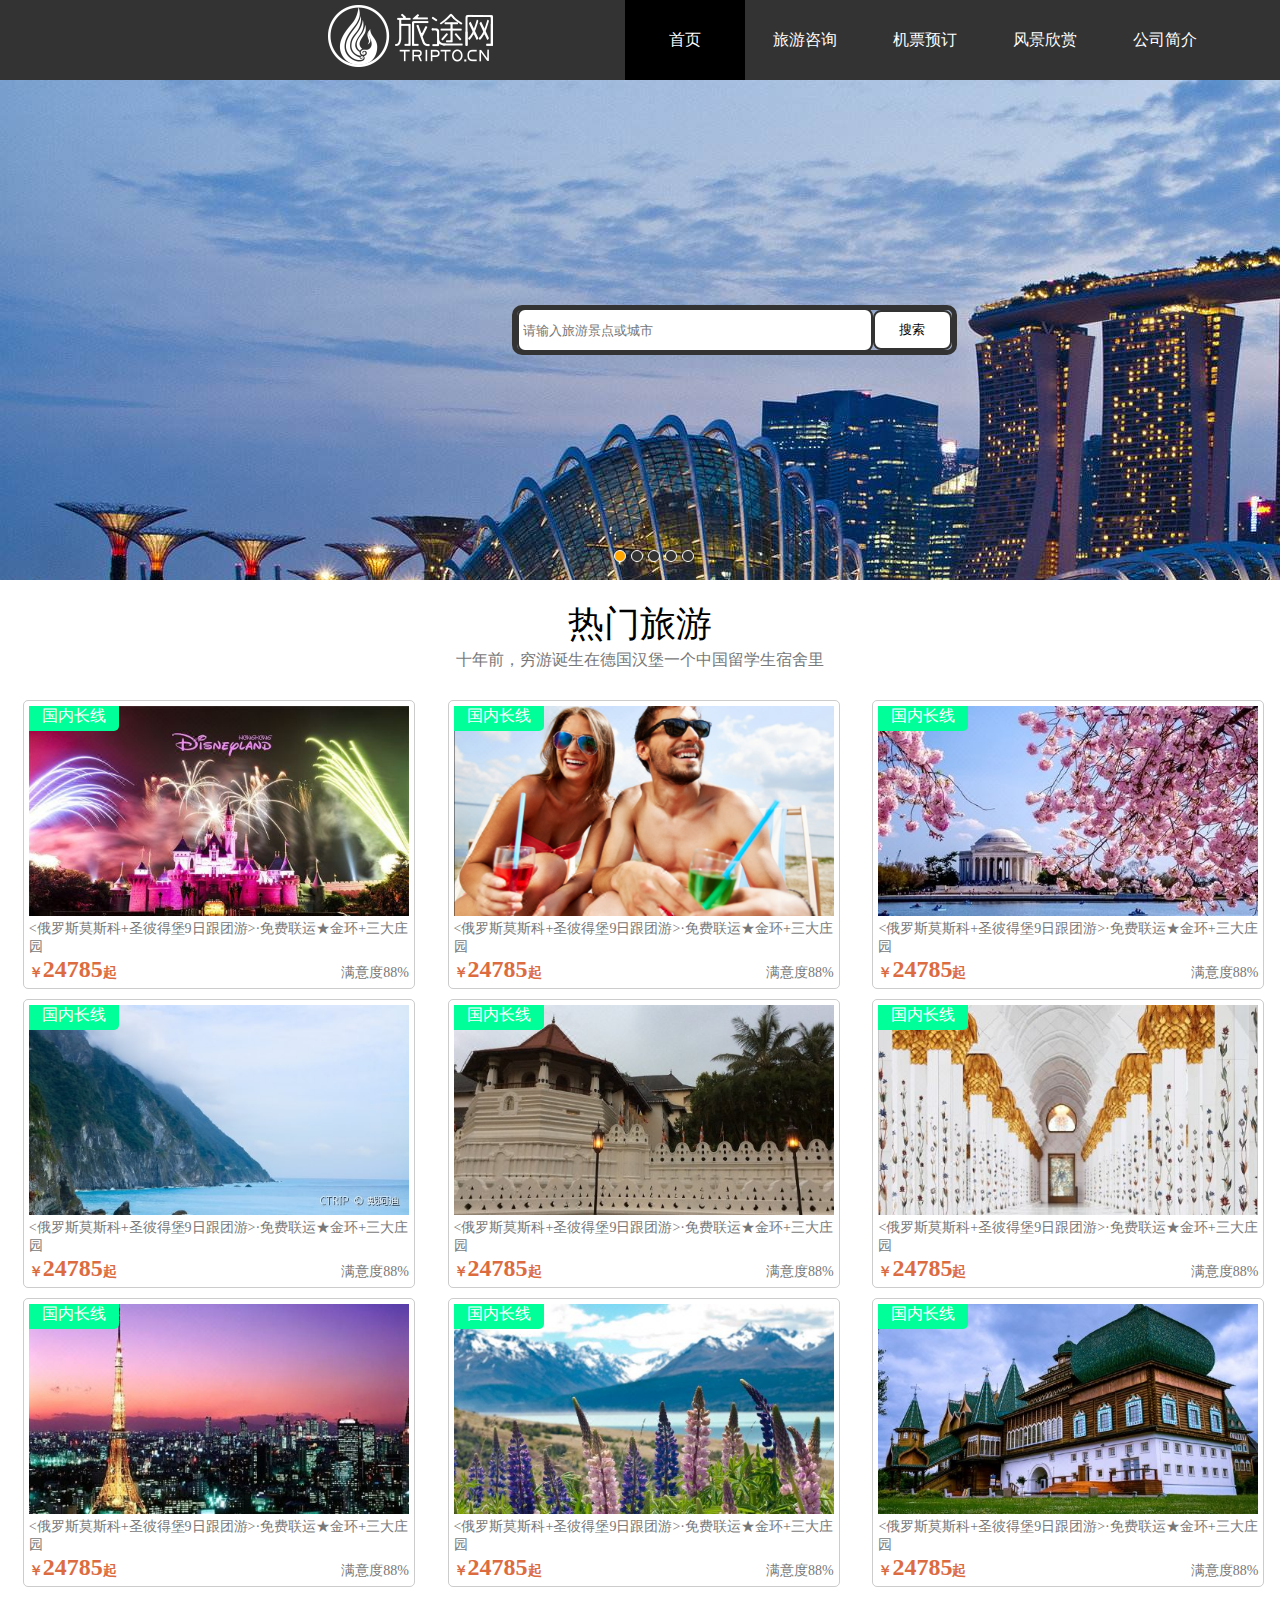
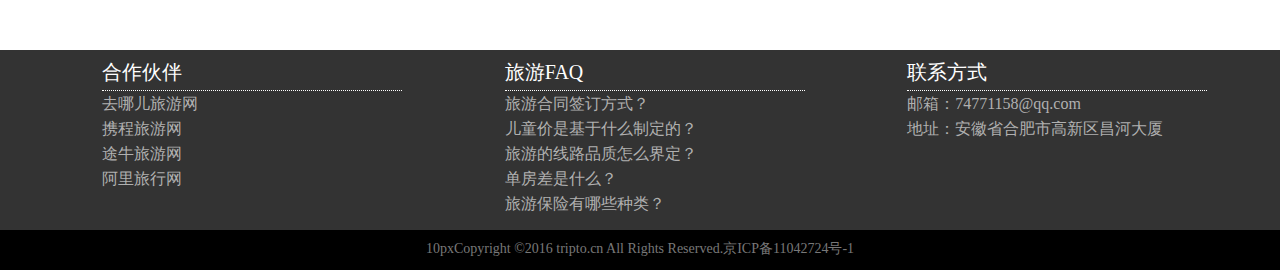
<file: index.html>
<!doctype html>
<!DOCTYPE html PUBLIC "-//W3C//DTD XHTML 1.0 Transitional//EN" "http://www.w3.org/TR/xhtml1/DTD/xhtml1-transitional.dtd">
<html>
<head>
<meta charset="utf-8">
<title>旅途网</title>
<link type="text/css" rel="stylesheet" href="css/style0.css">
<link rel="stylesheet" href="" />
</head>
<body>
    <header>
    <div class="nav_header">
      <div class="header_logo"><img src="imgs/logo.png"></div>
        <div class="header_font">
        <div class="header_box header_box1"><a href="index.html">首页</a></div>
        <div class="header_box"><a href="zx.html">旅游咨询</a></div>
        <div class="header_box"><a href="plane.html">机票预订</a></div>
        <div class="header_box "><a href="fj.html">风景欣赏</a></div>
        <div class="header_box"><a href="about.html">公司简介</a></div>
    </div>
    </div>
    </header>
    <div id="container">
    <div id="list" style="left: -1920px;">
        <img src="img/4.jpg" alt="1"/>
        <img src="img/1.jpg" alt="1"/>
        <img src="img/2.jpg" alt="2"/>
        <img src="img/3.jpg" alt="3"/>
        <img src="img/4.jpg" alt="4"/>
        <img src="img/1.jpg" alt="5"/>
       <!--  <img src="img/1.jpg" alt="5"/> -->
    </div>
    <div id="buttons">
        <span index="1" class="on"></span>
        <span index="2"></span>
        <span index="3"></span>
        <span index="4"></span>
        <span index="5"></span>
    </div>
    <a href="javascript:;" id="prev" class="arrow">&lt;</a>
    <a href="javascript:;" id="next" class="arrow">&gt;</a>

     <div class="input">
        <input type="text" placeholder="请输入旅游景点或城市">
        <button>搜索</button>

    </div>
</div>

    <section class="contain_img2">
    <div class="title1">热门旅游</div>
    <div class="title2">十年前，穷游诞生在德国汉堡一个中国留学生宿舍里</div>
    <div class="contain_img3">
	    <ul>
		    <li>
            <div class="border">
            <div class="left-img">国内长线</div>
            <img src="images/1.jpg">
            <P class="font1">&lt;俄罗斯莫斯科+圣彼得堡9日跟团游&gt;·免费联运★金环+三大庄园</P>
            <p class="font2"><b>24785</b></p>
             <p class="font3">满意度88%</p>
            </div>
            </li>
             <li>
            <div class="border">
             <div class="left-img">国内长线</div>
            <img src="images/2.jpg">
		    <P class="font1">&lt;俄罗斯莫斯科+圣彼得堡9日跟团游&gt;·免费联运★金环+三大庄园</P>
            <p class="font2"><b>24785</b></p>
             <p class="font3">满意度88%</p>
            </div>
            </li>
            <li>
            <div class="border">
             <div class="left-img">国内长线</div>
            <img src="images/3.jpg">
		    <P class="font1">&lt;俄罗斯莫斯科+圣彼得堡9日跟团游&gt;·免费联运★金环+三大庄园</P>
            <p class="font2"><b>24785</b></p>
             <p class="font3">满意度88%</p>
            </div>
            </li>
	    </ul>
	    <ul>
		    <li>
            <div class="border">
             <div class="left-img">国内长线</div>
            <img src="images/4.png">
		    <P class="font1">&lt;俄罗斯莫斯科+圣彼得堡9日跟团游&gt;·免费联运★金环+三大庄园</P>
            <p class="font2"><b>24785</b></p>
            <p class="font3">满意度88%</p>
            </div>
            </li>
             <li>
            <div class="border">
             <div class="left-img">国内长线</div>
            <img src="images/5.jpg">
		    <P class="font1">&lt;俄罗斯莫斯科+圣彼得堡9日跟团游&gt;·免费联运★金环+三大庄园</P>
            <p class="font2"><b>24785</b></p>
             <p class="font3">满意度88%</p>
            </div>
            </li>
             <li>
            <div class="border">
             <div class="left-img">国内长线</div>
            <img src="images/6.jpg">
		    <P class="font1">&lt;俄罗斯莫斯科+圣彼得堡9日跟团游&gt;·免费联运★金环+三大庄园</P>
            <p class="font2"><b>24785</b></p>
             <p class="font3">满意度88%</p>
            </div>
            </li>
	    </ul>
         <ul>
		    <li class="border">
             <div class="left-img">国内长线</div>
            <div><img src="images/7.jpg">
		    <P class="font1">&lt;俄罗斯莫斯科+圣彼得堡9日跟团游&gt;·免费联运★金环+三大庄园</P>
            <p class="font2"><b>24785</b></p>
             <p class="font3">满意度88%</p>
            </div>
            </li>
             <li>
            <div class="border">
             <div class="left-img">国内长线</div>
            <img src="images/8.jpg">
		    <P class="font1">&lt;俄罗斯莫斯科+圣彼得堡9日跟团游&gt;·免费联运★金环+三大庄园</P>
            <p class="font2"><b>24785</b></p>
             <p class="font3">满意度88%</p>
            </div>
            </li>
            <li>
            <div class="border">
             <div class="left-img">国内长线</div>
            <img src="images/9.jpg">
		    <P class="font1">&lt;俄罗斯莫斯科+圣彼得堡9日跟团游&gt;·免费联运★金环+三大庄园</P>
            <p class="font2"><b>24785</b></p>
            <p class="font3">满意度88%</p>
            </div>
            </li>
	    </ul>
    </div>
    </section>
	 <footer>
		 <div class="footer_list">
			 <div class="footer_list1">
				 <ul>
                     <li><div class="style1">合作伙伴</div></li>
				     <li>去哪儿旅游网</li>
				     <li>携程旅游网</li>
				     <li>途牛旅游网</li>
				     <li>阿里旅行网</li>
				 </ul>
			 </div>
			 <div class="footer_list1">
				  <ul>
                     <li> <div class="style1">旅游FAQ</div></li>
				     <li>旅游合同签订方式？</li>
				     <li>儿童价是基于什么制定的？</li>
				     <li>旅游的线路品质怎么界定？</li>
				     <li>单房差是什么？</li>
				     <li>旅游保险有哪些种类？</li>
				 </ul>
			 </div>
			 <div class="footer_list1">
				  <ul>
                      <li><div class="style1">联系方式</div></li>
				     <li>邮箱：74771158@qq.com</li>
				     <li>地址：安徽省合肥市高新区昌河大厦</li>
				 </ul>
			 </div>
			 </div>
			 <div class="footer_end">
			 10pxCopyright ©2016 tripto.cn All Rights Reserved.京ICP备11042724号-1
	         </div>
	 </footer>
	    <script type="text/javascript">

        window.onload = function () {
            var container = document.getElementById('container');
            var list = document.getElementById('list');
            var buttons = document.getElementById('buttons').getElementsByTagName('span');
            var prev = document.getElementById('prev');
            var next = document.getElementById('next');
            var index = 1;
            var len = 5;
            var animated = false;
            var interval = 2000;
            var timer;


            function animate (offset) {
                if (offset == 0) {
                    return;
                }
                animated = true;
                var time = 300;
                var inteval = 10;
                var speed = offset/(time/inteval);
                var left = parseInt(list.style.left) + offset;

                var go = function (){
                    if ( (speed > 0 && parseInt(list.style.left) < left) || (speed < 0 && parseInt(list.style.left) > left)) {
                        list.style.left = parseInt(list.style.left) + speed + 'px';
                        setTimeout(go, inteval);
                    }
                    else {
                        list.style.left = left + 'px';
                        if(left>-1920){
                            list.style.left = -1920 * len + 'px';
                        }
                        if(left<(-1920 * len)) {
                            list.style.left = '-1920px';
                        }
                        animated = false;
                    }
                }
                go();
            }

            function showButton() {
                for (var i = 0; i < buttons.length ; i++) {
                    if( buttons[i].className == 'on'){
                        buttons[i].className = '';
                        break;
                    }
                }
                buttons[index - 1].className = 'on';
            }

            function play() {
                timer = setTimeout(function () {
                    next.onclick();
                    play();
                }, interval);
            }
            function stop() {
                clearTimeout(timer);
            }

            next.onclick = function () {
                if (animated) {
                    return;
                }
                if (index == 5) {
                    index = 1;
                }
                else {
                    index += 1;
                }
                animate(-1920);
                showButton();
            }
            prev.onclick = function () {
                if (animated) {
                    return;
                }
                if (index == 1) {
                    index = 5;
                }
                else {
                    index -= 1;
                }
                animate(1920);
                showButton();
            }

            for (var i = 0; i < buttons.length; i++) {
                buttons[i].onclick = function () {
                    if (animated) {
                        return;
                    }
                    if(this.className == 'on') {
                        return;
                    }
                    var myIndex = parseInt(this.getAttribute('index'));
                    var offset = -1920 * (myIndex - index);

                    animate(offset);
                    index = myIndex;
                    showButton();
                }
            }

            container.onmouseover = stop;
            container.onmouseout = play;

            play();

        }
    </script>
</body>
</html>
</file>
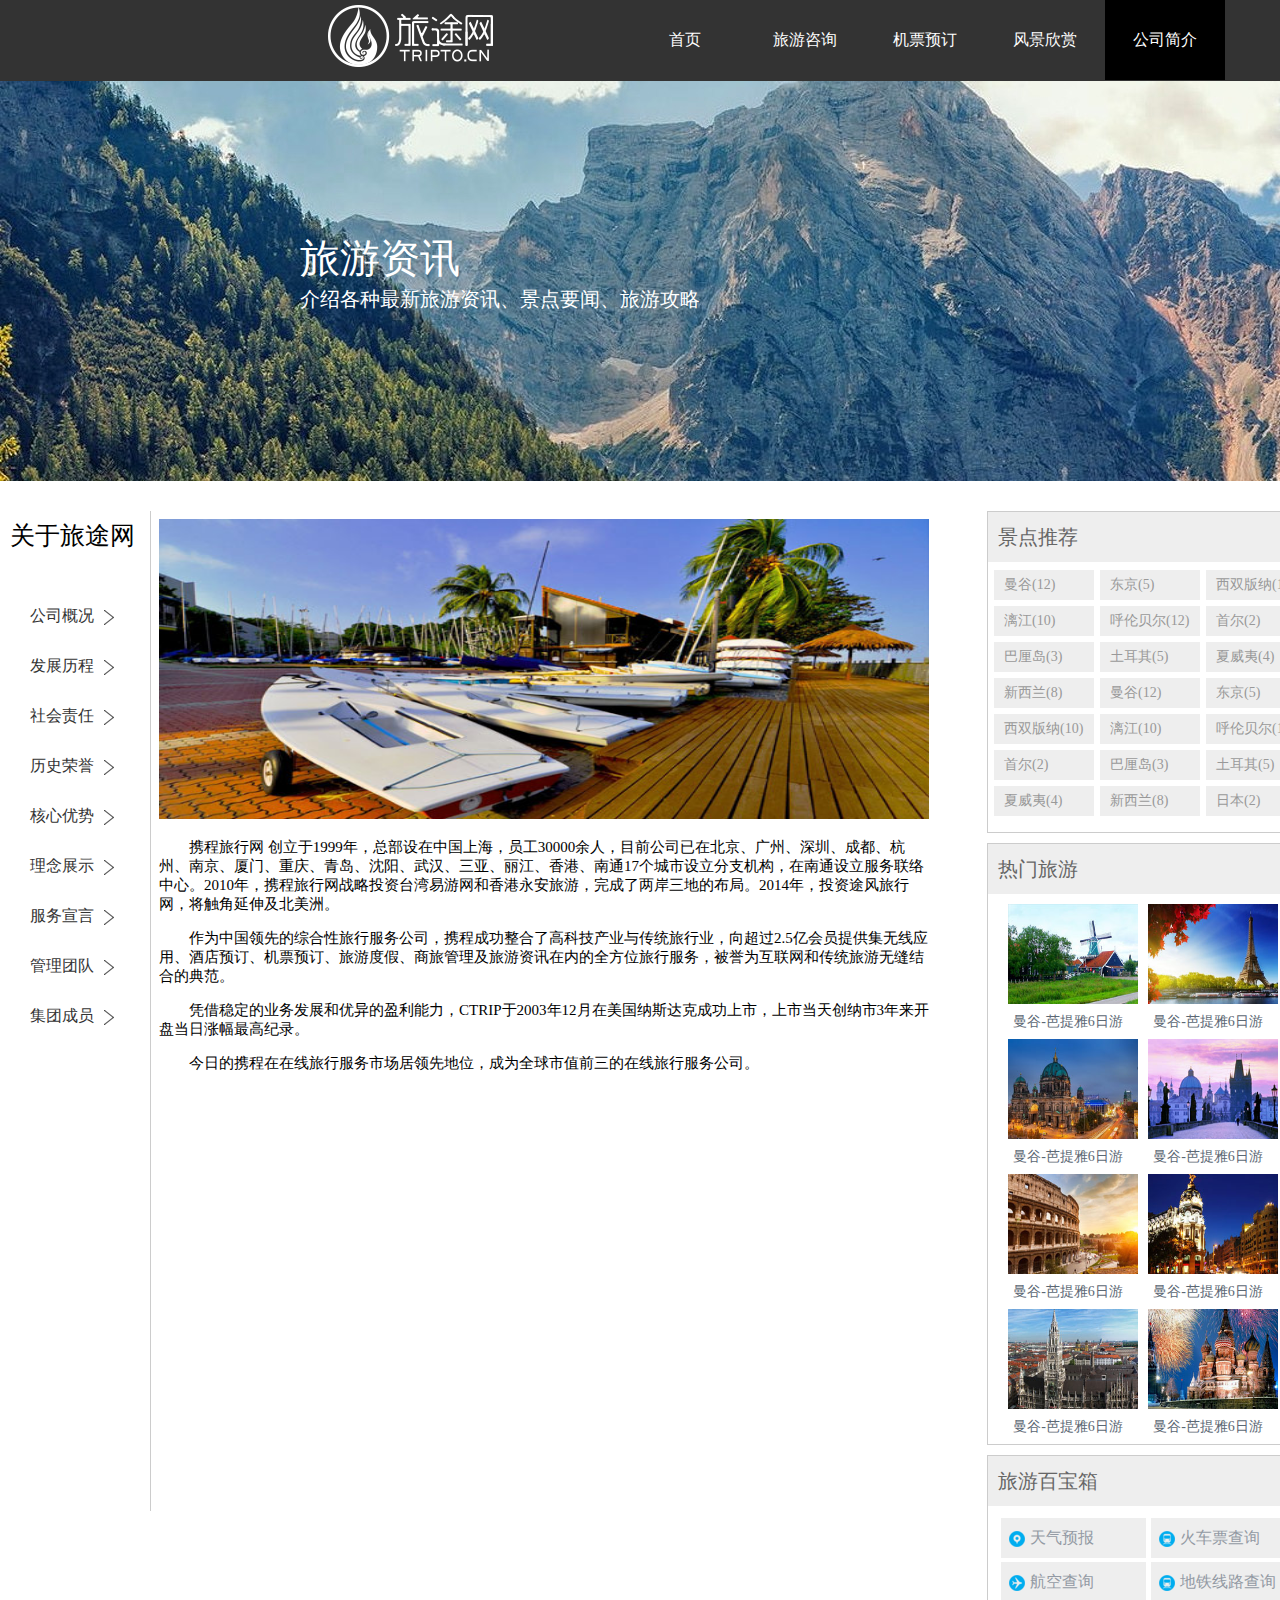
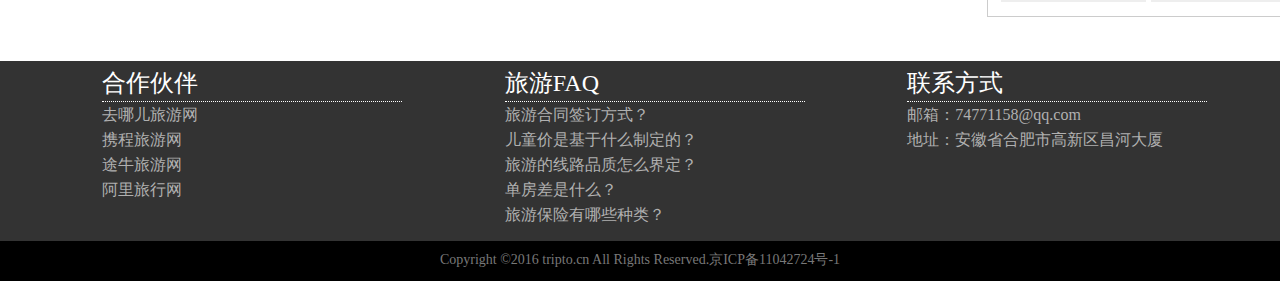
<file: about.html>
<!doctype html>
<!DOCTYPE html PUBLIC "-//W3C//Dth XHTML 1.0 Transitional//EN" "http://www.w3.org/TR/xhtml1/Dth/xhtml1-transitional.dth">
<html>
<head>
<meta charset="utf-8">
<title>旅途网</title>
<link type="text/css" rel="stylesheet" href="css/style3.css">
</head>
<body>
    <header>
    <div class="nav_header">
      <div class="header_logo"><img src="imgs/logo.png"></div>
        <div class="header_font">
       <div class="header_box"><a href="index.html">首页</a></div>
        <div class="header_box"><a href="zx.html">旅游咨询</a></div>
        <div class="header_box"><a href="plane.html">机票预订</a></div>
        <div class="header_box"><a href="fj.html">风景欣赏</a></div>
        <div class="header_box header_box1"><a href="about.html">公司简介</a></div>
    </div>
    </div>
    </header>
    <section class="contain_img1">
      <div class="contain_atc">
              <p class="title3">旅游资讯</p>
              <p class="title4">介绍各种最新旅游资讯、景点要闻、旅游攻略</p>
       </div>
    </section>
    <section class="main">
        <div class="contain_main">
            <div class="contain_main_left">
                <div class="left_main">
                    <ul>
                        <li>关于旅途网</li>
                        <li><a href="html/公司概况.html" target="myframe">公司概况<img src="imgs/jj.png" /></a></li>
                        <li><a href="html/发展历程.html" target="myframe">发展历程<img src="imgs/jj.png" /></a></li>
                        <li><a href="html/社会责任.html" target="myframe">社会责任<img src="imgs/jj.png" /></a></li>
                        <li><a href="html/发展历程.html" target="myframe">历史荣誉<img src="imgs/jj.png" /></a></li>
                        <li><a href="html/核心理念.html" target="myframe">核心优势<img src="imgs/jj.png" /></a></li>
                        <li><a href="html/理念展示.html" target="myframe">理念展示<img src="imgs/jj.png" /></a></li>
                        <li><a href="html/服务宣言.html" target="myframe">服务宣言<img src="imgs/jj.png" /></a></li>
                        <li><a href="html/管理团队.html" target="myframe">管理团队<img src="imgs/jj.png" /></a></li>
                        <li><a href="html/集团成员.html" target="myframe">集团成员<img src="imgs/jj.png" /></a></li>
                    </ul>
                </div>
                <div class="left_main2">
                	<iframe src="html/公司概况.html" width="790px" height="1100px" frameborder="0" name="myframe" id="myframe"></iframe>
                </div>
            </div>
         <div class="contain_main_right">
         <div class="main_right_main1">
             <div class="contain_main_right_top">
                <div class="contain_main_right_top_1">景点推荐</div>
             </div>
             <div class="main_right_main">
                 <ul>
                 <li>曼谷(12)</li>
                 <li>东京(5)</li>
                 <li>西双版纳(10)</li>
                 <li>漓江(10)</li>
                 <li>呼伦贝尔(12)</li>
                 <li>首尔(2)</li>
                 <li>巴厘岛(3)</li>
                 <li>土耳其(5)</li>
                 <li>夏威夷(4)</li>
                 <li>新西兰(8)</li>
                 <li>曼谷(12)</li>
                 <li>东京(5)</li>
                 <li>西双版纳(10)</li>
                 <li>漓江(10)</li>
                 <li>呼伦贝尔(12)</li>
                 <li>首尔(2)</li>
                 <li>巴厘岛(3)</li>
                 <li>土耳其(5)</li>
                 <li>夏威夷(4)</li>
                 <li>新西兰(8)</li>
                 <li>日本(2)</li>
                 </ul>
             </div>
             </div>
             <div class="main_right_main2">
             <div class="contain_main_right_top">
                <div class="contain_main_right_top_1">热门旅游</div>
             </div>
             <div class="main_right_img">
                     <div class="main_right_img_1">
                     <img src="imgs/1.jpg">
                     <p>曼谷-芭提雅6日游</p>
                     </div>
                     <div class="main_right_img_1">
                     <img src="imgs/2.jpg">
                     <p>曼谷-芭提雅6日游</p>
                     </div>
                     <div class="main_right_img_1">
                     <img src="imgs/3.jpg">
                     <p>曼谷-芭提雅6日游</p>
                     </div>
                     <div class="main_right_img_1">
                     <img src="imgs/4.jpg">
                     <p>曼谷-芭提雅6日游</p>
                     </div>
                     <div class="main_right_img_1">
                     <img src="imgs/5.jpg">
                     <p>曼谷-芭提雅6日游</p>
                     </div>
                     <div class="main_right_img_1">
                     <img src="imgs/6.jpg">
                     <p>曼谷-芭提雅6日游</p>
                     </div>
                     <div class="main_right_img_1">
                     <img src="imgs/7.jpg">
                     <p>曼谷-芭提雅6日游</p>
                     </div>
                     <div class="main_right_img_1">
                     <img src="imgs/8.jpg">
                     <p>曼谷-芭提雅6日游</p>
                     </div>
             </div>
             </div>
             <div class="right_end">
              <div class="contain_main_right_top">
                <div class="contain_main_right_top_1">旅游百宝箱</div>
             </div>
             <div class="main_right_end">
               	<ul>
                 	<li><img src="imgs/tq.png"><i>天气预报</i></li>
                 	<li><img src="imgs/hc.png"><i>火车票查询</i></li>
                 	<li><img src="imgs/fj.png"><i>航空查询</i></li>
                 	<li><img src="imgs/dt .png"><i>地铁线路查询</i></li>
               	</ul>
             </div>
             </div>
         </div>
        </div>
	 <footer>
		 <div class="footer_list">
			 <div class="footer_list1">
				 <ul>
                     <li><div class="style1">合作伙伴</div></li>
				     <li>去哪儿旅游网</li>
				     <li>携程旅游网</li>
				     <li>途牛旅游网</li>
				     <li>阿里旅行网</li>
				 </ul>
			 </div>
			 <div class="footer_list1">
				  <ul>
                     <li> <div class="style1">旅游FAQ</div></li>
				     <li>旅游合同签订方式？</li>
				     <li>儿童价是基于什么制定的？</li>
				     <li>旅游的线路品质怎么界定？</li>
				     <li>单房差是什么？</li>
				     <li>旅游保险有哪些种类？</li>
				 </ul>
			 </div>
			 <div class="footer_list1">
				  <ul>
                      <li><div class="style1">联系方式</div></li>
				     <li>邮箱：74771158@qq.com</li>
				     <li>地址：安徽省合肥市高新区昌河大厦</li>
				 </ul>
			 </div>
			 </div>
			 <div class="footer_end">
			 Copyright ©2016 tripto.cn All Rights Reserved.京ICP备11042724号-1
	         </div>
	 </footer>

</body>
</html>
</file>
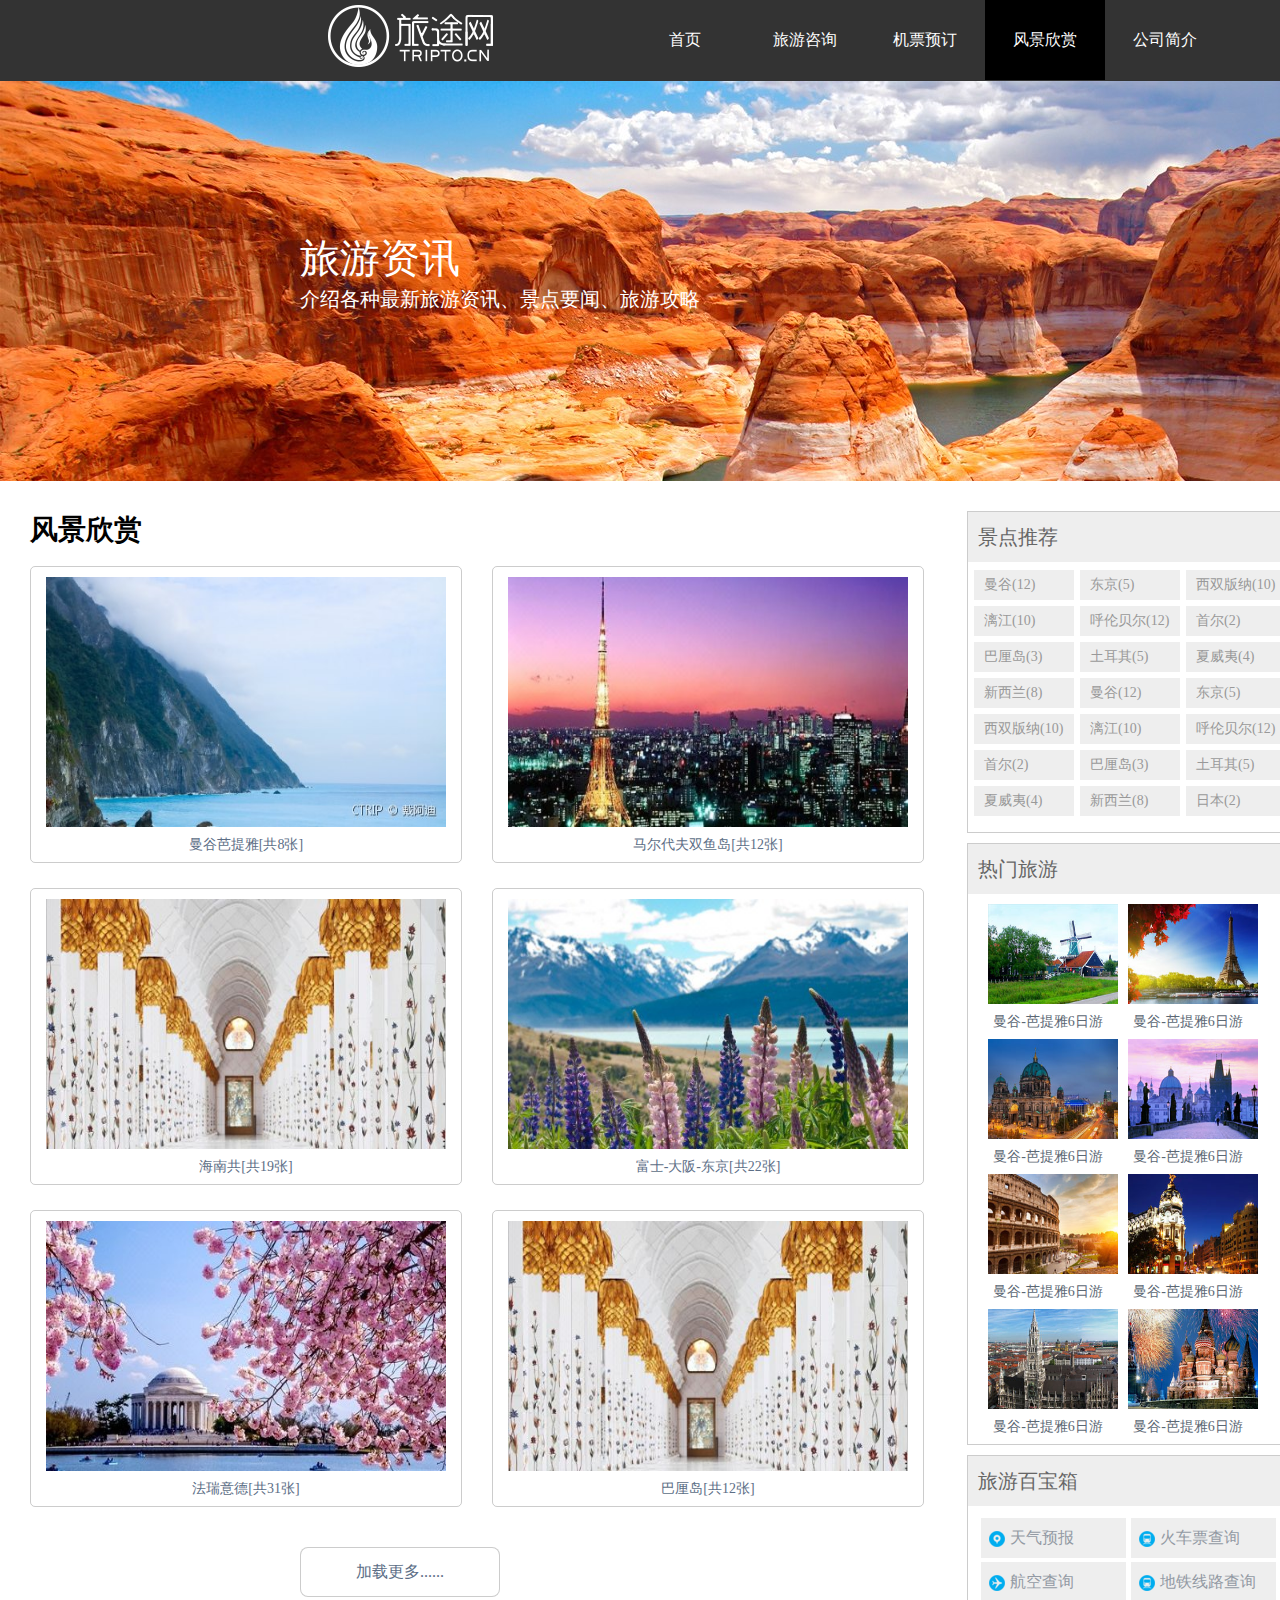
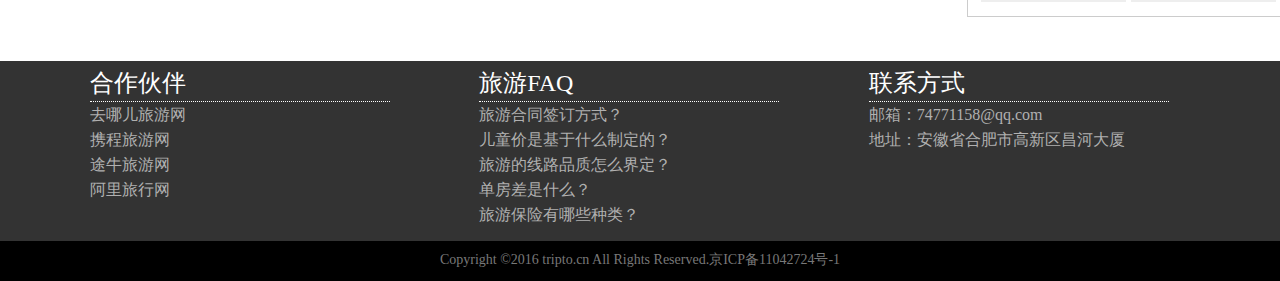
<file: fj.html>
<!doctype html>
<!DOCTYPE html PUBLIC "-//W3C//DTD XHTML 1.0 Transitional//EN" "http://www.w3.org/TR/xhtml1/DTD/xhtml1-transitional.dtd">
<html>
<head>
<meta charset="utf-8">
<title>旅途网</title>
<link type="text/css" rel="stylesheet" href="css/style1.css">
</head>
<body>
    <header>
    <div class="nav_header">
      <div class="header_logo"><img src="imgs/logo.png"></div>
        <div class="header_font">
        <div class="header_box"><a href="index.html">首页</a></div>
        <div class="header_box"><a href="zx.html">旅游咨询</a></div>
        <div class="header_box"><a href="plane.html">机票预订</a></div>
        <div class="header_box header_box1"><a href="fj.html">风景欣赏</a></div>
        <div class="header_box"><a href="about.html">公司简介</a></div>
    </div>
    </div>
    </header>
    <section class="contain_img1">
      <div class="contain_atc">
              <p class="title3">旅游资讯</p>
              <p class="title4">介绍各种最新旅游资讯、景点要闻、旅游攻略</p>
       </div>
    </section>
    <section class="main">
        <div class="contain_main">
            <div class="contain_main_left">
                <div class="contain_main_left_top">
                <b>风景欣赏</b>
                </div>
				<div class="contain_main_left_main">
					<div class="contain_left_main_img">
						<img src="images/2.jpg">
						<p><span>曼谷芭提雅[共8张]</span></p>
					</div>
					<div class="contain_left_main_img">
						<img src="images/3.jpg">
						<p><span>马尔代夫双鱼岛[共12张]</span></p>
					</div>
					<div class="contain_left_main_img">
						<img src="images/8.jpg">
						<p><span>海南共[共19张]</span></p>
					</div>
					<div class="contain_left_main_img">
						<img src="images/6.jpg">
						<p><span>富士-大阪-东京[共22张]</span></p>
					</div>
                    <div class="contain_left_main_img">
						<img src="images/7.jpg">
						<p><span>法瑞意德[共31张]</span></p>
					</div>
                    <div class="contain_left_main_img">
						<img src="images/8.jpg">
						<p><span>巴厘岛[共12张]</span></p>
					</div>
					<button class="but1">加载更多......</button>

            </div>
            </div>
         <div class="contain_main_right">
         <div class="main_right_main1">
             <div class="contain_main_right_top">
                <div class="contain_main_right_top_1">景点推荐</div>
             </div>
             <div class="main_right_main">
                 <ul>
                 <li>曼谷(12)</li>
                 <li>东京(5)</li>
                 <li>西双版纳(10)</li>
                 <li>漓江(10)</li>
                 <li>呼伦贝尔(12)</li>
                 <li>首尔(2)</li>
                 <li>巴厘岛(3)</li>
                 <li>土耳其(5)</li>
                 <li>夏威夷(4)</li>
                 <li>新西兰(8)</li>
                 <li>曼谷(12)</li>
                 <li>东京(5)</li>
                 <li>西双版纳(10)</li>
                 <li>漓江(10)</li>
                 <li>呼伦贝尔(12)</li>
                 <li>首尔(2)</li>
                 <li>巴厘岛(3)</li>
                 <li>土耳其(5)</li>
                 <li>夏威夷(4)</li>
                 <li>新西兰(8)</li>
                 <li>日本(2)</li>
                 </ul>
             </div>
             </div>
             <div class="main_right_main2">
             <div class="contain_main_right_top">
                <div class="contain_main_right_top_1">热门旅游</div>
             </div>
             <div class="main_right_img">
                     <div class="main_right_img_1">
                     <img src="imgs/1.jpg">
                     <p>曼谷-芭提雅6日游</p>
                     </div>
                     <div class="main_right_img_1">
                     <img src="imgs/2.jpg">
                     <p>曼谷-芭提雅6日游</p>
                     </div>
                     <div class="main_right_img_1">
                     <img src="imgs/3.jpg">
                     <p>曼谷-芭提雅6日游</p>
                     </div>
                     <div class="main_right_img_1">
                     <img src="imgs/4.jpg">
                     <p>曼谷-芭提雅6日游</p>
                     </div>
                     <div class="main_right_img_1">
                     <img src="imgs/5.jpg">
                     <p>曼谷-芭提雅6日游</p>
                     </div>
                     <div class="main_right_img_1">
                     <img src="imgs/6.jpg">
                     <p>曼谷-芭提雅6日游</p>
                     </div>
                     <div class="main_right_img_1">
                     <img src="imgs/7.jpg">
                     <p>曼谷-芭提雅6日游</p>
                     </div>
                     <div class="main_right_img_1">
                     <img src="imgs/8.jpg">
                     <p>曼谷-芭提雅6日游</p>
                     </div>
             </div>
             </div>
             <div class="right_end">
              <div class="contain_main_right_top">
                <div class="contain_main_right_top_1">旅游百宝箱</div>
             </div>
             <div class="main_right_end">
               	<ul>
                 	<li><img src="imgs/tq.png"><i>天气预报</i></li>
                 	<li><img src="imgs/hc.png"><i>火车票查询</i></li>
                 	<li><img src="imgs/fj.png"><i>航空查询</i></li>
                 	<li><img src="imgs/dt .png"><i>地铁线路查询</i></li>
               	</ul>
             </div>
             </div>
         </div>
        </div>
    </section>
	 <footer>
		 <div class="footer_list">
			 <div class="footer_list1">
				 <ul>
                     <li><div class="style1">合作伙伴</div></li>
				     <li>去哪儿旅游网</li>
				     <li>携程旅游网</li>
				     <li>途牛旅游网</li>
				     <li>阿里旅行网</li>
				 </ul>
			 </div>
			 <div class="footer_list1">
				  <ul>
                     <li> <div class="style1">旅游FAQ</div></li>
				     <li>旅游合同签订方式？</li>
				     <li>儿童价是基于什么制定的？</li>
				     <li>旅游的线路品质怎么界定？</li>
				     <li>单房差是什么？</li>
				     <li>旅游保险有哪些种类？</li>
				 </ul>
			 </div>
			 <div class="footer_list1">
				  <ul>
                      <li><div class="style1">联系方式</div></li>
				     <li>邮箱：74771158@qq.com</li>
				     <li>地址：安徽省合肥市高新区昌河大厦</li>
				 </ul>
			 </div>
			 </div>
			 <div class="footer_end">
			 Copyright ©2016 tripto.cn All Rights Reserved.京ICP备11042724号-1
	         </div>
	 </footer>

</body>
</html>
</file>
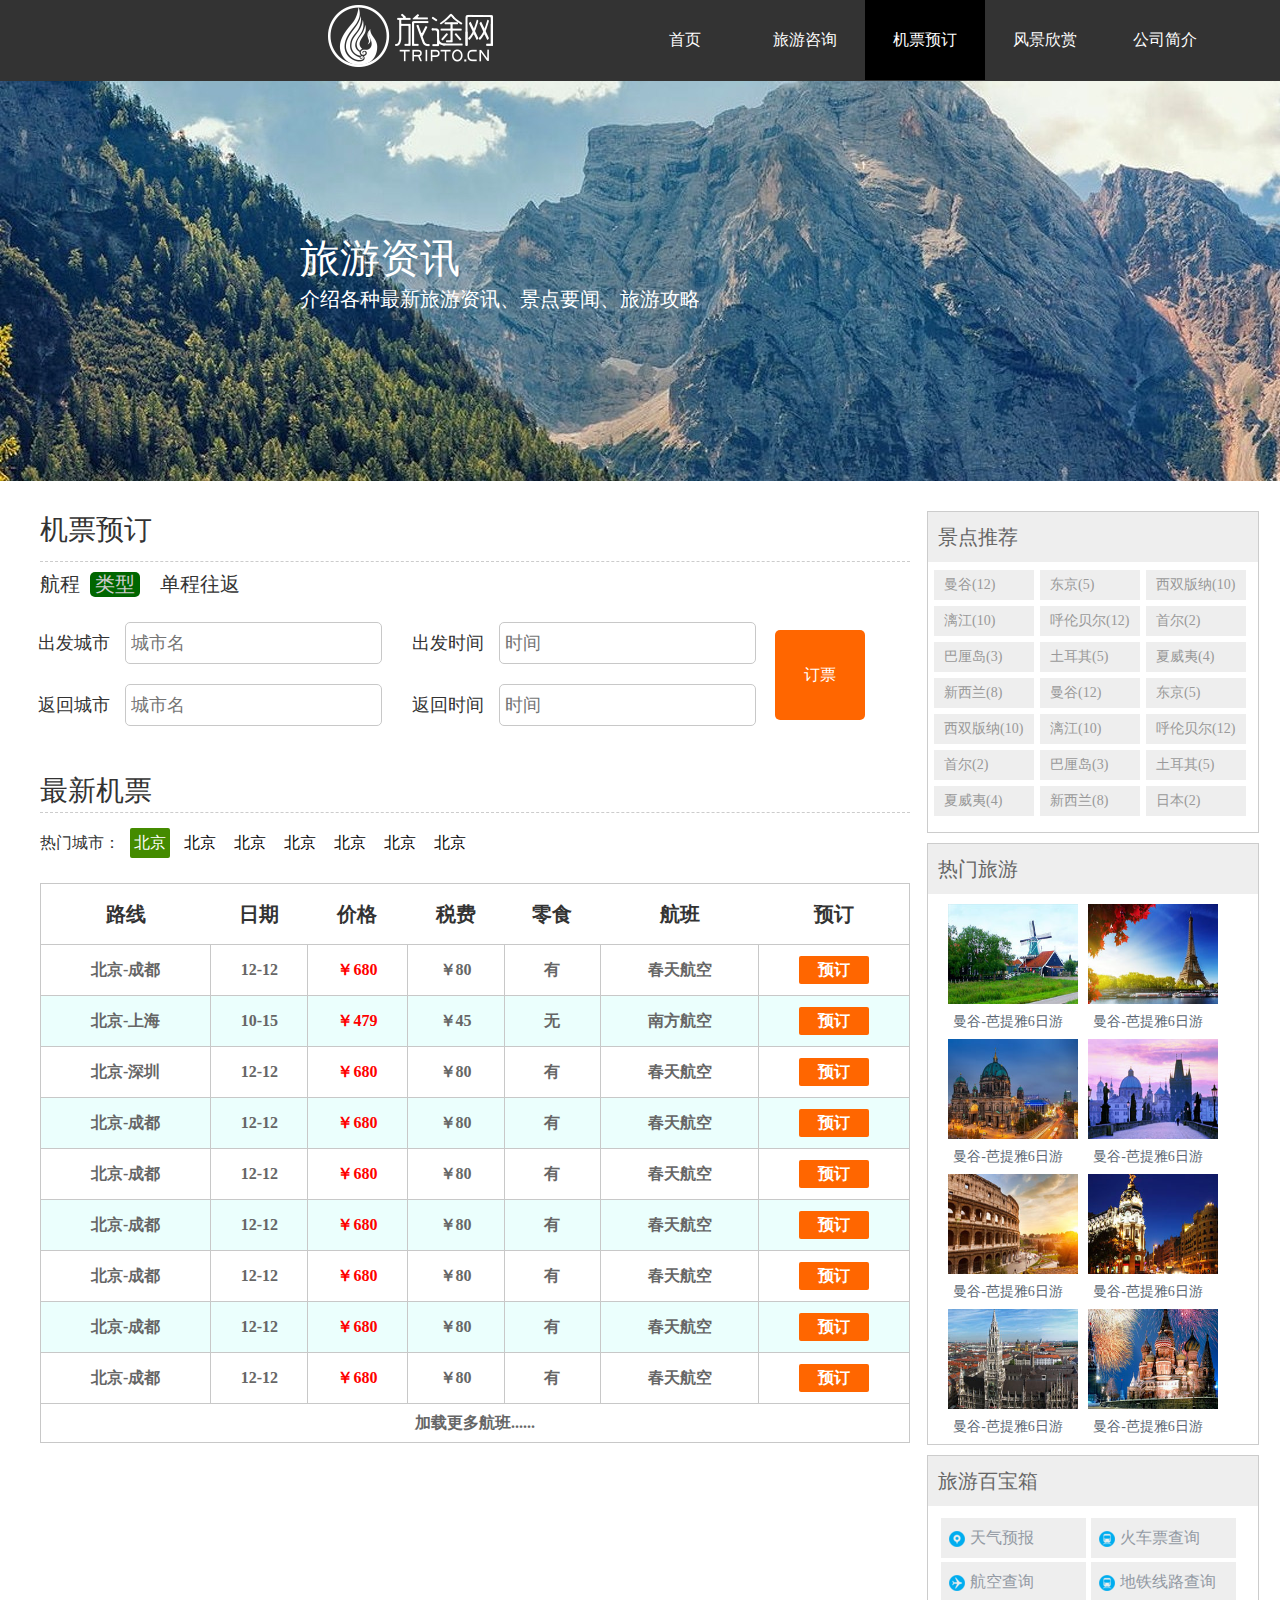
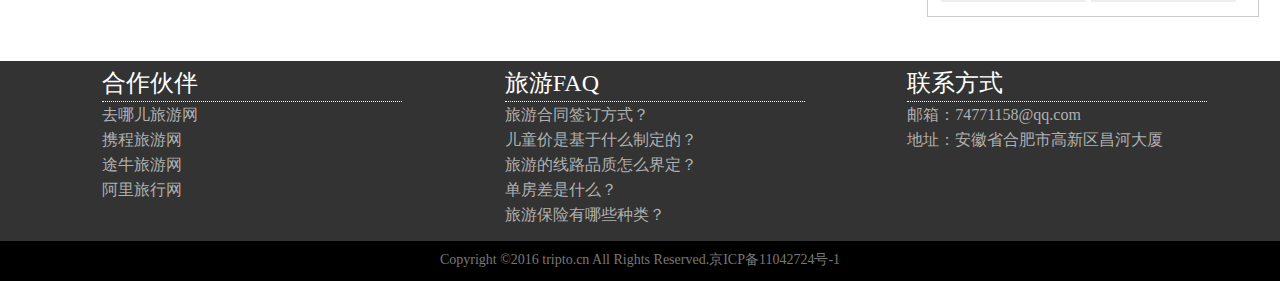
<file: plane.html>
<!doctype html>
<!DOCTYPE html PUBLIC "-//W3C//Dth XHTML 1.0 Transitional//EN" "http://www.w3.org/TR/xhtml1/Dth/xhtml1-transitional.dth">
<html>
<head>
<meta charset="utf-8">
<title>旅途网</title>
<link type="text/css" rel="stylesheet" href="css/style4.css">
</head>
<body>
    <header>
    <div class="nav_header">
      <div class="header_logo"><img src="imgs/logo.png"></div>
        <div class="header_font">
        <div class="header_box"><a href="index.html">首页</a></div>
        <div class="header_box"><a href="zx.html">旅游咨询</a></div>
        <div class="header_box header_box1"><a href="plane.html">机票预订</a></div>
        <div class="header_box"><a href="fj.html">风景欣赏</a></div>
        <div class="header_box"><a href="about.html">公司简介</a></div>
    </div>
    </div>
    </header>
    <section class="contain_img1">
      <div class="contain_atc">
              <p class="title3">旅游资讯</p>
              <p class="title4">介绍各种最新旅游资讯、景点要闻、旅游攻略</p>
       </div>
    </section>
    <section class="main">
        <div class="contain_main">
            <div class="contain_main_left">
                <div class="contain_main_left_top">
               机票预订
                </div>
				<div class="contain_list1">
                    <ul>
                        <li>航程</li>
                        <li>类型</li>
                        <li>单程往返</li>
                    </ul>
                </div>
                <div class="contain_input">
                    <div class="contain_input1">
                    <ul>
                        <li>出发城市<input type="text" placeholder="城市名" /></li>
                        <li>出发时间<input type="text" placeholder="时间" /></li>
                        <li>返回城市<input type="text" placeholder="城市名" /></li>
                        <li>返回时间<input type="text" placeholder="时间" /></li>
                    </ul>
                    </div>
                   <div class="contain_input2">
                    <input type="button" value="订票" />                   </div>
                </div>
                <div class="contain_table">
                    <div class="title_table">
                    最新机票
                    </div>
                    <div class="table_list">
                    <ul>
                        <li>热门城市：</li>
                        <li>北京</li>
                        <li>北京</li>
                        <li>北京</li>
                        <li>北京</li>
                        <li>北京</li>
                        <li>北京</li>
                        <li>北京</li>
                    </ul>
                    </div>
                    <table id="tab">
                        <tr colspan="6" cellspacing=0  >
                            <th><b>路线</b></th>
                            <th><b><i>日期</i></b></th>
                            <th><b><i>价格</i></b></th>
                            <th><b>税费</b></th>
                            <th><b>零食</b></th>
                            <th><b>航班</b></th>
                            <th><b>预订</b></th>
                        </tr>
                        <tr>
                            <th>北京-成都</th>
                            <th>12-12</th>
                            <th>￥680</th>
                            <th>￥80</th>
                            <th>有</th>
                            <th>春天航空</th>
                            <th><span>预订</span></th>
                        </tr>
                        <tr>
                            <th>北京-上海</th>
                            <th>10-15</th>
                            <th>￥479</th>
                            <th>￥45</th>
                            <th>无</th>
                            <th>南方航空</th>
                            <th><span>预订</span></th>
                        </tr>
                        <tr>
                            <th>北京-深圳</th>
                            <th>12-12</th>
                            <th>￥680</th>
                            <th>￥80</th>
                            <th>有</th>
                            <th>春天航空</th>
                            <th><span>预订</span></th>
                        </tr>
                        <tr>
                            <th>北京-成都</th>
                            <th>12-12</th>
                            <th>￥680</th>
                            <th>￥80</th>
                            <th>有</th>
                            <th>春天航空</th>
                            <th><span>预订</span></th>
                        </tr>
                        <tr>
                            <th>北京-成都</th>
                            <th>12-12</th>
                            <th>￥680</th>
                            <th>￥80</th>
                            <th>有</th>
                            <th>春天航空</th>
                            <th><span>预订</span></th>
                        </tr>
                         <tr>
                            <th>北京-成都</th>
                            <th>12-12</th>
                            <th>￥680</th>
                            <th>￥80</th>
                            <th>有</th>
                            <th>春天航空</th>
                            <th><span>预订</span></th>
                        </tr>
                        <tr>
                            <th>北京-成都</th>
                            <th>12-12</th>
                            <th>￥680</th>
                            <th>￥80</th>
                            <th>有</th>
                            <th>春天航空</th>
                            <th><span>预订</span></th>
                        </tr>
                        <tr>
                            <th>北京-成都</th>
                            <th>12-12</th>
                            <th>￥680</th>
                            <th>￥80</th>
                            <th>有</th>
                            <th>春天航空</th>
                            <th><span>预订</span></th>
                        </tr>
                        <tr>
                           <th>北京-成都</th>
                            <th>12-12</th>
                            <th>￥680</th>
                            <th>￥80</th>
                            <th>有</th>
                            <th>春天航空</th>
                            <th><span>预订</span></th>
                       </tr>
                        <tr>
                            <th colspan="7" onclick="myFunction()">加载更多航班......</th>
                        </tr>
                    </table>
                </div>
            </div>

                <script>
                    function myFunction()
                    {
                    var node=document.createElement("tr");
                    var textnode=document.createTextNode("");
                    node.appendChild(textnode);
                    document.getElementById("tab").appendChild(node);
                    }
            </script>


         <div class="contain_main_right">
         <div class="main_right_main1">
             <div class="contain_main_right_top">
                <div class="contain_main_right_top_1">景点推荐</div>
             </div>
             <div class="main_right_main">
                 <ul>
                 <li>曼谷(12)</li>
                 <li>东京(5)</li>
                 <li>西双版纳(10)</li>
                 <li>漓江(10)</li>
                 <li>呼伦贝尔(12)</li>
                 <li>首尔(2)</li>
                 <li>巴厘岛(3)</li>
                 <li>土耳其(5)</li>
                 <li>夏威夷(4)</li>
                 <li>新西兰(8)</li>
                 <li>曼谷(12)</li>
                 <li>东京(5)</li>
                 <li>西双版纳(10)</li>
                 <li>漓江(10)</li>
                 <li>呼伦贝尔(12)</li>
                 <li>首尔(2)</li>
                 <li>巴厘岛(3)</li>
                 <li>土耳其(5)</li>
                 <li>夏威夷(4)</li>
                 <li>新西兰(8)</li>
                 <li>日本(2)</li>
                 </ul>
             </div>
             </div>
             <div class="main_right_main2">
             <div class="contain_main_right_top">
                <div class="contain_main_right_top_1">热门旅游</div>
             </div>
             <div class="main_right_img">
                     <div class="main_right_img_1">
                     <img src="imgs/1.jpg">
                     <p>曼谷-芭提雅6日游</p>
                     </div>
                     <div class="main_right_img_1">
                     <img src="imgs/2.jpg">
                     <p>曼谷-芭提雅6日游</p>
                     </div>
                     <div class="main_right_img_1">
                     <img src="imgs/3.jpg">
                     <p>曼谷-芭提雅6日游</p>
                     </div>
                     <div class="main_right_img_1">
                     <img src="imgs/4.jpg">
                     <p>曼谷-芭提雅6日游</p>
                     </div>
                     <div class="main_right_img_1">
                     <img src="imgs/5.jpg">
                     <p>曼谷-芭提雅6日游</p>
                     </div>
                     <div class="main_right_img_1">
                     <img src="imgs/6.jpg">
                     <p>曼谷-芭提雅6日游</p>
                     </div>
                     <div class="main_right_img_1">
                     <img src="imgs/7.jpg">
                     <p>曼谷-芭提雅6日游</p>
                     </div>
                     <div class="main_right_img_1">
                     <img src="imgs/8.jpg">
                     <p>曼谷-芭提雅6日游</p>
                     </div>
             </div>
             </div>
             <div class="right_end">
              <div class="contain_main_right_top">
                <div class="contain_main_right_top_1">旅游百宝箱</div>
             </div>
             <div class="main_right_end">
               	<ul>
                 	<li><img src="imgs/tq.png"><i>天气预报</i></li>
                 	<li><img src="imgs/hc.png"><i>火车票查询</i></li>
                 	<li><img src="imgs/fj.png"><i>航空查询</i></li>
                 	<li><img src="imgs/dt .png"><i>地铁线路查询</i></li>
               	</ul>
             </div>
             </div>
         </div>
        </div>
	 <footer>
		 <div class="footer_list">
			 <div class="footer_list1">
				 <ul>
                     <li><div class="style1">合作伙伴</div></li>
				     <li>去哪儿旅游网</li>
				     <li>携程旅游网</li>
				     <li>途牛旅游网</li>
				     <li>阿里旅行网</li>
				 </ul>
			 </div>
			 <div class="footer_list1">
				  <ul>
                     <li> <div class="style1">旅游FAQ</div></li>
				     <li>旅游合同签订方式？</li>
				     <li>儿童价是基于什么制定的？</li>
				     <li>旅游的线路品质怎么界定？</li>
				     <li>单房差是什么？</li>
				     <li>旅游保险有哪些种类？</li>
				 </ul>
			 </div>
			 <div class="footer_list1">
				  <ul>
                      <li><div class="style1">联系方式</div></li>
				     <li>邮箱：74771158@qq.com</li>
				     <li>地址：安徽省合肥市高新区昌河大厦</li>
				 </ul>
			 </div>
			 </div>
			 <div class="footer_end">
			 Copyright ©2016 tripto.cn All Rights Reserved.京ICP备11042724号-1
	         </div>
	 </footer>

</body>
</html>
</file>
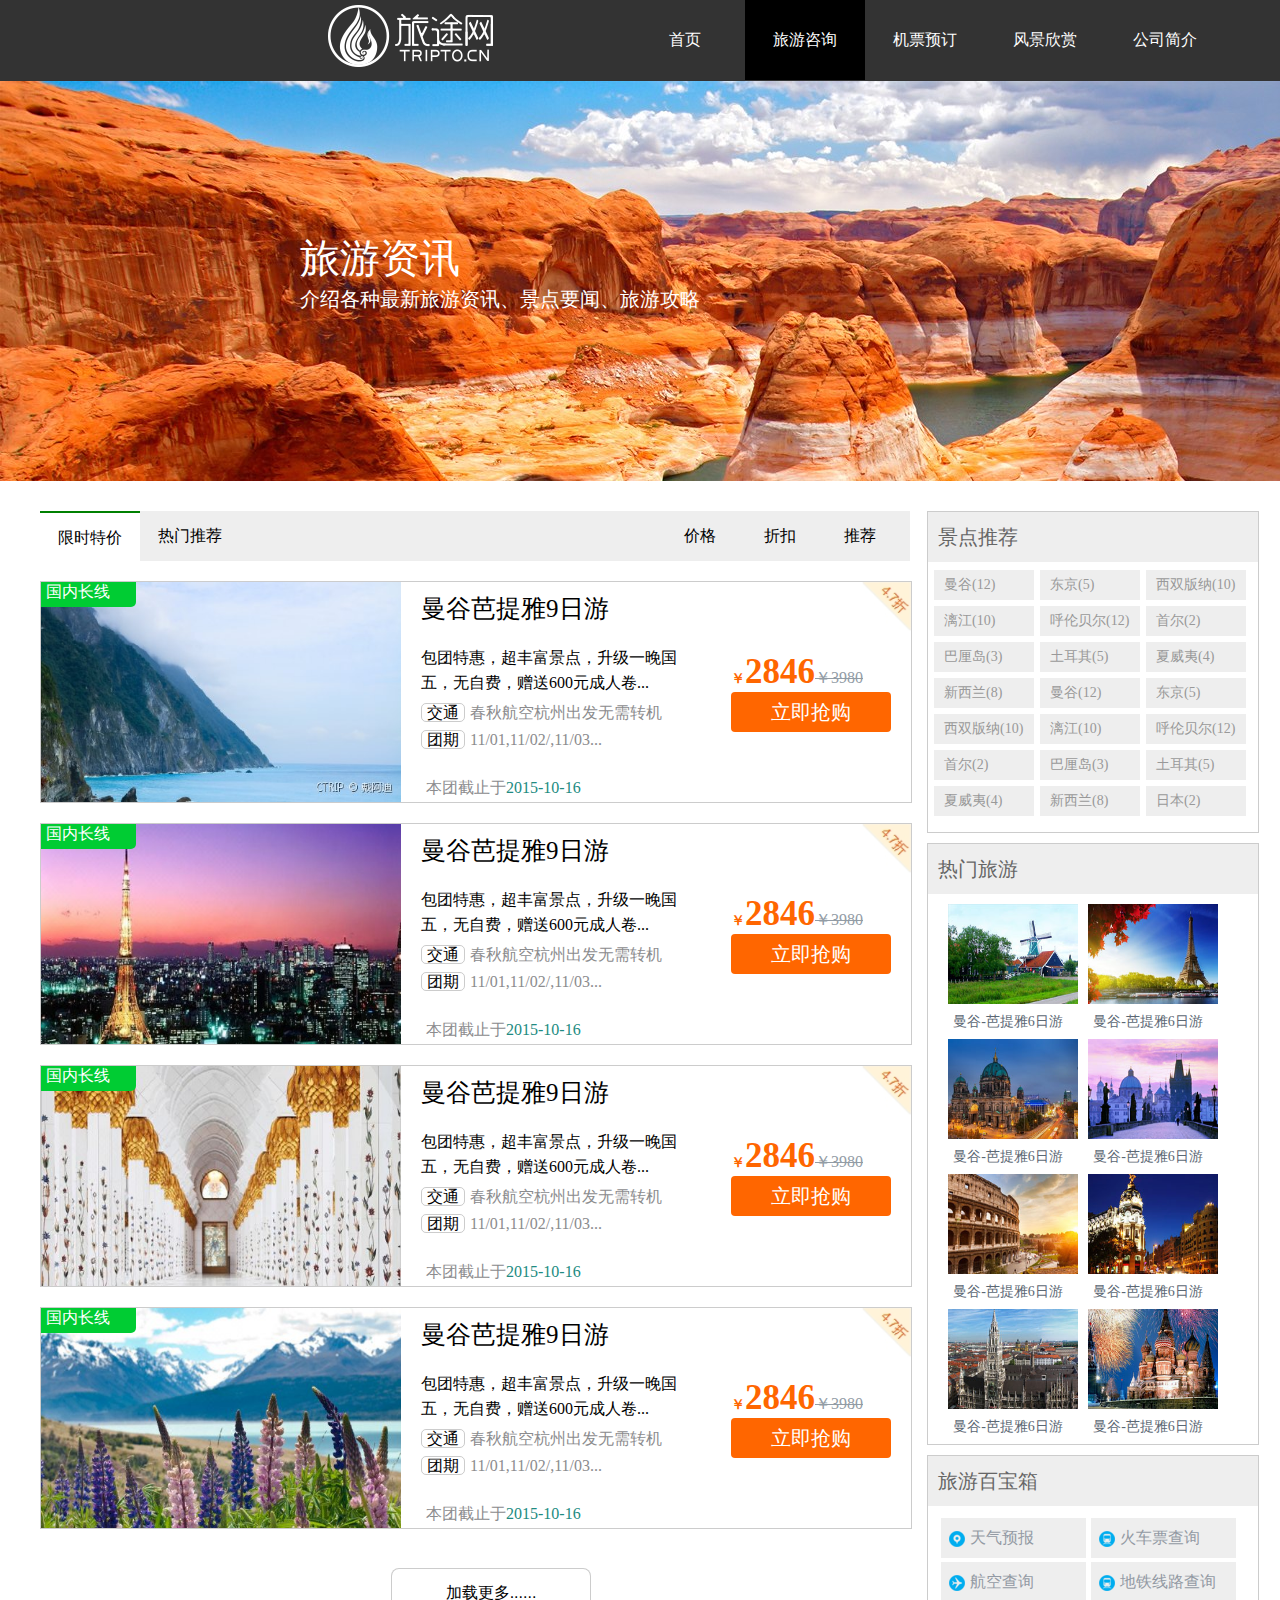
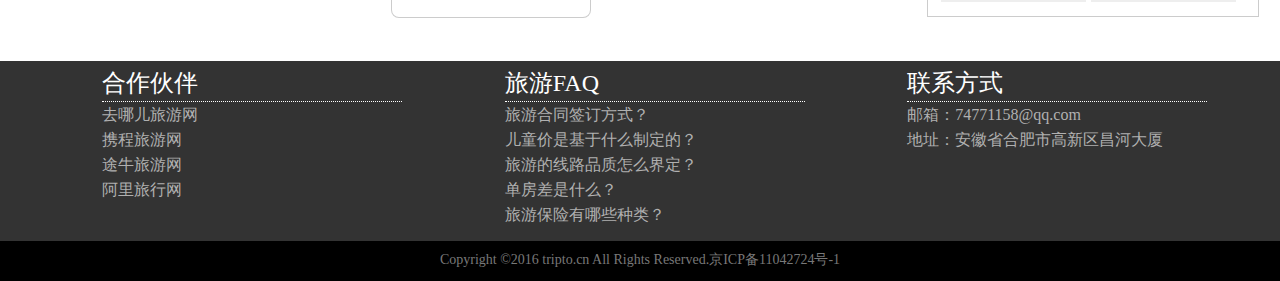
<file: zx.html>
<!doctype html>
<!DOCTYPE html PUBLIC "-//W3C//DTD XHTML 1.0 Transitional//EN" "http://www.w3.org/TR/xhtml1/DTD/xhtml1-transitional.dtd">
<html>
<head>
<meta charset="utf-8">
<title>旅途网</title>
<link type="text/css" rel="stylesheet" href="css/style2.css">
</head>
<body>
    <header>
    <div class="nav_header">
      <div class="header_logo"><img src="imgs/logo.png"></div>
        <div class="header_font">
        <div class="header_box"><a href="index.html">首页</a></div>
        <div class="header_box header_box1"><a href="zx.html">旅游咨询</a></div>
        <div class="header_box"><a href="plane.html">机票预订</a></div>
        <div class="header_box"><a href="fj.html">风景欣赏</a></div>
        <div class="header_box"><a href="about.html">公司简介</a></div>
    </div>
    </div>
    </header>
    <section class="contain_img1">
      <div class="contain_atc">
              <p class="title3">旅游资讯</p>
              <p class="title4">介绍各种最新旅游资讯、景点要闻、旅游攻略</p>
       </div>
    </section>
    <section class="main">
        <div class="contain_main">
            <div class="contain_main_left">
                <div class="contain_main_left_top">

                <div class="tj" id="t1" onclick="changeTab1()">限时特价</div>
                <div onclick="changeTab2()" id="t2">热门推荐</div>

                <div class="main_left_top_right">推荐</div>
                <div class="main_left_top_right">折扣</div>
                <div class="main_left_top_right">价格</div>
                </div>
                <div class="tab-content">

				<div class="show"  id="img1" >
					<div class="contain_left_main_img">
						<img src="images/2.jpg">
                        <div class="left-img">国内长线</div>
							<div class="left_main_right1">
							<ul>
							<li>曼谷芭提雅9日游</li>
							<li>包团特惠，超丰富景点，升级一晚国五，无自费，赠送600元成人卷...</li>
							<li><span>交通</span><i>春秋航空杭州出发无需转机</i></li>
							<li><span>团期</span><i>11/01,11/02/,11/03...</i></li>
							<li><i>本团截止于</i><font>2015-10-16</font></li>
							</ul>
							</div>
							<div class="left_main_right2">
                             <img src="imgs/7.png" class="left-img1">
							<p><b>2846</b><s>￥3980</s></p>
							<button>立即抢购</button>
							</div>
					</div>
					<div class="contain_left_main_img">
						<img src="images/3.jpg">
                        <div class="left-img">国内长线</div>
							<div class="left_main_right1">
							<ul>
							<li>曼谷芭提雅9日游</li>
							<li>包团特惠，超丰富景点，升级一晚国五，无自费，赠送600元成人卷...</li>
							<li><span>交通</span><i>春秋航空杭州出发无需转机</i></li>
							<li><span>团期</span><i>11/01,11/02/,11/03...</i></li>
							<li><i>本团截止于</i><font>2015-10-16</font></li>
							</ul>
							</div>
							<div class="left_main_right2">
                             <img src="imgs/7.png" class="left-img1">
							<p><b>2846</b><s>￥3980</s></p>
							<button>立即抢购</button>
							</div>
					</div>
					<div class="contain_left_main_img">
						<img src="images/8.jpg">
                        <div class="left-img">国内长线</div>
							<div class="left_main_right1">
							<ul>
							<li>曼谷芭提雅9日游</li>
							<li>包团特惠，超丰富景点，升级一晚国五，无自费，赠送600元成人卷...</li>
							<li><span>交通</span><i>春秋航空杭州出发无需转机</i></li>
							<li><span>团期</span><i>11/01,11/02/,11/03...</i></li>
							<li><i>本团截止于</i><font>2015-10-16</font></li>
							</ul>
							</div>
							<div class="left_main_right2">
                             <img src="imgs/7.png" class="left-img1">
							<p><b>2846</b><s>￥3980</s></p>
							<button>立即抢购</button>
							</div>
					</div>
					<div class="contain_left_main_img">
						<img src="images/6.jpg">
                        <div class="left-img">国内长线</div>
							<div class="left_main_right1">
							<ul>
							<li>曼谷芭提雅9日游</li>
							<li>包团特惠，超丰富景点，升级一晚国五，无自费，赠送600元成人卷...</li>
							<li><span>交通</span><i>春秋航空杭州出发无需转机</i></li>
							<li><span>团期</span><i>11/01,11/02/,11/03...</i></li>
							<li><i>本团截止于</i><font>2015-10-16</font></li>
							</ul>
							</div>
							<div class="left_main_right2">
                            <img src="imgs/7.png" class="left-img1">
							<p><b>2846</b><s>￥3980</s></p>
							<button>立即抢购</button>
							</div>
                            <button class="but1">加载更多......</button>
					</div>
            </div>
            <div id="img2" class="none">
                <ul>
                    <li>
                        <a href="">
                            <img src="img/6.jpg" alt="" />
                            <p>马尔代夫风景图</p>
                        </a>
                         <a href="">
                            <img src="img/7.jpg" alt="" />
                            <p>泰国风景图</p>
                        </a>
                    </li>
                    <li>
                         <a href="">
                            <img src="img/8.jpg" alt="" />
                            <p>越南风景图</p>
                        </a>
                        <a href="">
                            <img src="img/11.jpg" alt="" />
                            <p>徽派建筑</p>
                        </a>
                    </li>
                    <li>
                         <a href="">
                            <img src="img/10.jpg" alt="" />
                            <p>美丽的富士山</p>
                        </a>
                        <a href="">
                            <img src="img/12.jpg" alt="" />
                            <p>雄伟的长城</p>
                        </a>
                    </li>
                     <button class="but1">加载更多......</button>
                </ul>
            </div>
            </div>
            </div>
            <script type="text/javascript">
                    var tab1 = document.getElementById('t1'),
                        tab2 = document.getElementById('t2'),
                        c1 = document.getElementById('img1'),
                        c2 = document.getElementById('img2');

                         function changeTab1() {
                                    tab1.className = 'tj';
                                    tab2.className= '';
                                    c1.className = 'show';
                                    c2.className = 'none';
                                }

                                function changeTab2() {
                                    tab1.className = '';
                                    tab2.className= 'tj';
                                    c1.className = 'none';
                                    c2.className = 'show';
                                }
            </script>
         <div class="contain_main_right">
         <div class="main_right_main1">
             <div class="contain_main_right_top">
                <div class="contain_main_right_top_1">景点推荐</div>
             </div>
             <div class="main_right_main">
                 <ul>
                 <li>曼谷(12)</li>
                 <li>东京(5)</li>
                 <li>西双版纳(10)</li>
                 <li>漓江(10)</li>
                 <li>呼伦贝尔(12)</li>
                 <li>首尔(2)</li>
                 <li>巴厘岛(3)</li>
                 <li>土耳其(5)</li>
                 <li>夏威夷(4)</li>
                 <li>新西兰(8)</li>
                 <li>曼谷(12)</li>
                 <li>东京(5)</li>
                 <li>西双版纳(10)</li>
                 <li>漓江(10)</li>
                 <li>呼伦贝尔(12)</li>
                 <li>首尔(2)</li>
                 <li>巴厘岛(3)</li>
                 <li>土耳其(5)</li>
                 <li>夏威夷(4)</li>
                 <li>新西兰(8)</li>
                 <li>日本(2)</li>
                 </ul>
             </div>
             </div>
             <div class="main_right_main2">
             <div class="contain_main_right_top">
                <div class="contain_main_right_top_1">热门旅游</div>
             </div>
             <div class="main_right_img">
                     <div class="main_right_img_1">
                     <img src="imgs/1.jpg">
                     <p>曼谷-芭提雅6日游</p>
                     </div>
                     <div class="main_right_img_1">
                     <img src="imgs/2.jpg">
                     <p>曼谷-芭提雅6日游</p>
                     </div>
                     <div class="main_right_img_1">
                     <img src="imgs/3.jpg">
                     <p>曼谷-芭提雅6日游</p>
                     </div>
                     <div class="main_right_img_1">
                     <img src="imgs/4.jpg">
                     <p>曼谷-芭提雅6日游</p>
                     </div>
                     <div class="main_right_img_1">
                     <img src="imgs/5.jpg">
                     <p>曼谷-芭提雅6日游</p>
                     </div>
                     <div class="main_right_img_1">
                     <img src="imgs/6.jpg">
                     <p>曼谷-芭提雅6日游</p>
                     </div>
                     <div class="main_right_img_1">
                     <img src="imgs/7.jpg">
                     <p>曼谷-芭提雅6日游</p>
                     </div>
                     <div class="main_right_img_1">
                     <img src="imgs/8.jpg">
                     <p>曼谷-芭提雅6日游</p>
                     </div>
             </div>
             </div>
             <div class="right_end">
              <div class="contain_main_right_top">
                <div class="contain_main_right_top_1">旅游百宝箱</div>
             </div>
             <div class="main_right_end">
               	<ul>
                 	<li><img src="imgs/tq.png"><i>天气预报</i></li>
                 	<li><img src="imgs/hc.png"><i>火车票查询</i></li>
                 	<li><img src="imgs/fj.png"><i>航空查询</i></li>
                 	<li><img src="imgs/dt .png"><i>地铁线路查询</i></li>
               	</ul>
             </div>
             </div>
         </div>
        </div>
    </section>
	 <footer>
		 <div class="footer_list">
			 <div class="footer_list1">
				 <ul>
                     <li><div class="style1">合作伙伴</div></li>
				     <li>去哪儿旅游网</li>
				     <li>携程旅游网</li>
				     <li>途牛旅游网</li>
				     <li>阿里旅行网</li>
				 </ul>
			 </div>
			 <div class="footer_list1">
				  <ul>
                     <li> <div class="style1">旅游FAQ</div></li>
				     <li>旅游合同签订方式？</li>
				     <li>儿童价是基于什么制定的？</li>
				     <li>旅游的线路品质怎么界定？</li>
				     <li>单房差是什么？</li>
				     <li>旅游保险有哪些种类？</li>
				 </ul>
			 </div>
			 <div class="footer_list1">
				  <ul>
                      <li><div class="style1">联系方式</div></li>
				     <li>邮箱：74771158@qq.com</li>
				     <li>地址：安徽省合肥市高新区昌河大厦</li>
				 </ul>
			 </div>
			 </div>
			 <div class="footer_end">
			 Copyright ©2016 tripto.cn All Rights Reserved.京ICP备11042724号-1
	         </div>
	 </footer>

</body>
</html>
</file>
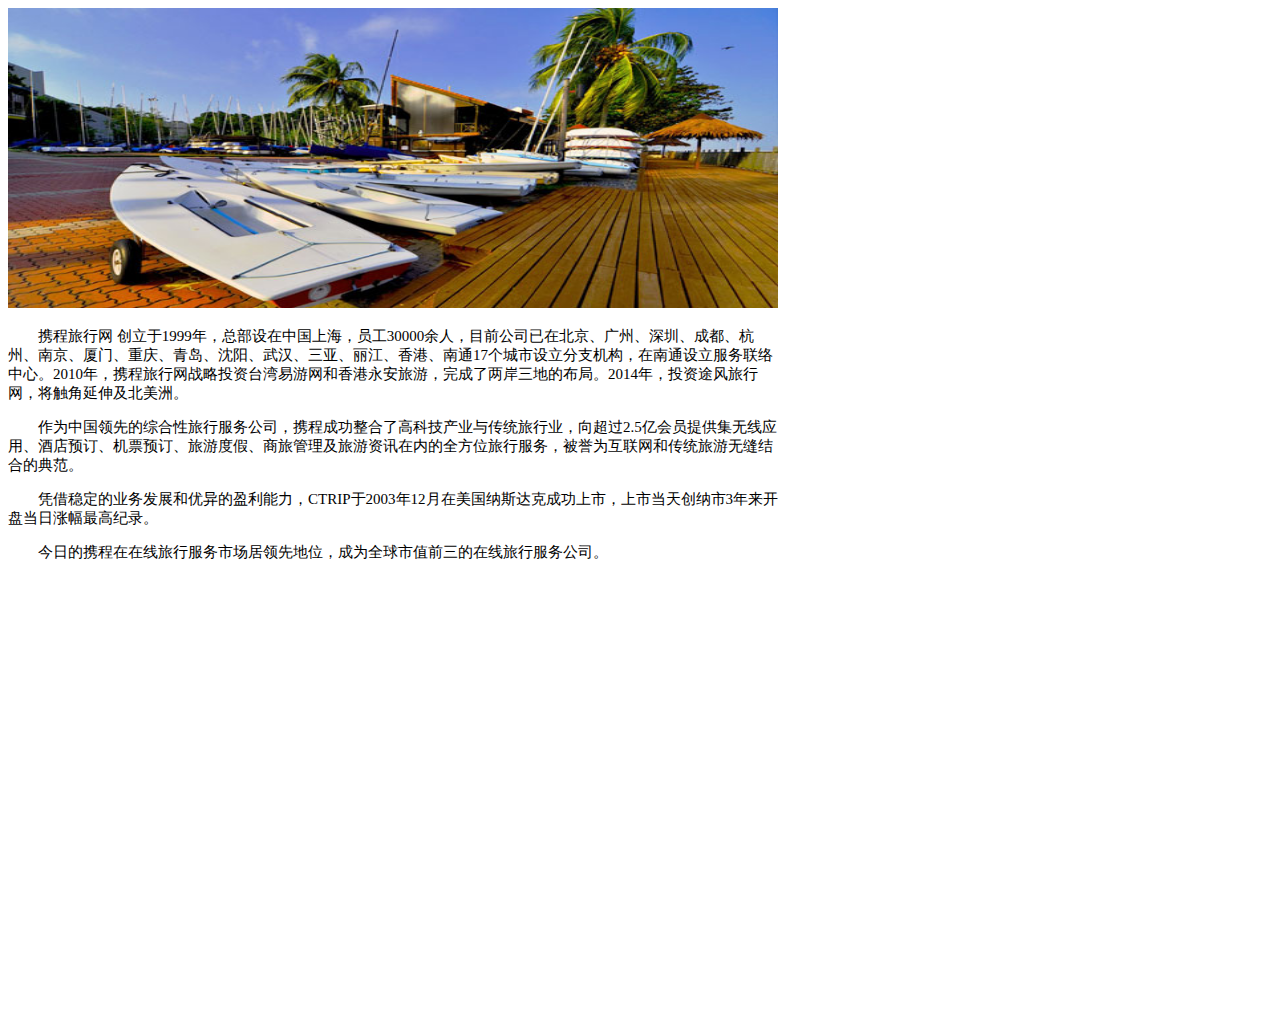
<file: html/公司概况.html>
<!doctype html>
<html>
<head>
<meta charset="utf-8">
<title>公司概况</title>
<style type="text/css">
div{
	width:770px;
	height:1000px;
}
div img{
	width:100%;
	height:300px;
}
p{
	font-family:"微软雅黑";
	font-size:15px;
}
</style>
</head>
<body>
<div>
<img src="../imgs/pic7.jpg">
<p>&nbsp;&nbsp;&nbsp;&nbsp;&nbsp;&nbsp;&nbsp;&nbsp;携程旅行网 创立于1999年，总部设在中国上海，员工30000余人，目前公司已在北京、广州、深圳、成都、杭州、南京、厦门、重庆、青岛、沈阳、武汉、三亚、丽江、香港、南通17个城市设立分支机构，在南通设立服务联络中心。2010年，携程旅行网战略投资台湾易游网和香港永安旅游，完成了两岸三地的布局。2014年，投资途风旅行网，将触角延伸及北美洲。</p>
<p>&nbsp;&nbsp;&nbsp;&nbsp;&nbsp;&nbsp;&nbsp;&nbsp;作为中国领先的综合性旅行服务公司，携程成功整合了高科技产业与传统旅行业，向超过2.5亿会员提供集无线应用、酒店预订、机票预订、旅游度假、商旅管理及旅游资讯在内的全方位旅行服务，被誉为互联网和传统旅游无缝结合的典范。</p>
<p>&nbsp;&nbsp;&nbsp;&nbsp;&nbsp;&nbsp;&nbsp;&nbsp;凭借稳定的业务发展和优异的盈利能力，CTRIP于2003年12月在美国纳斯达克成功上市，上市当天创纳市3年来开盘当日涨幅最高纪录。</p>
<P>&nbsp;&nbsp;&nbsp;&nbsp;&nbsp;&nbsp;&nbsp;&nbsp;今日的携程在在线旅行服务市场居领先地位，成为全球市值前三的在线旅行服务公司。</P>
</div>
</body>
</html>
</file>
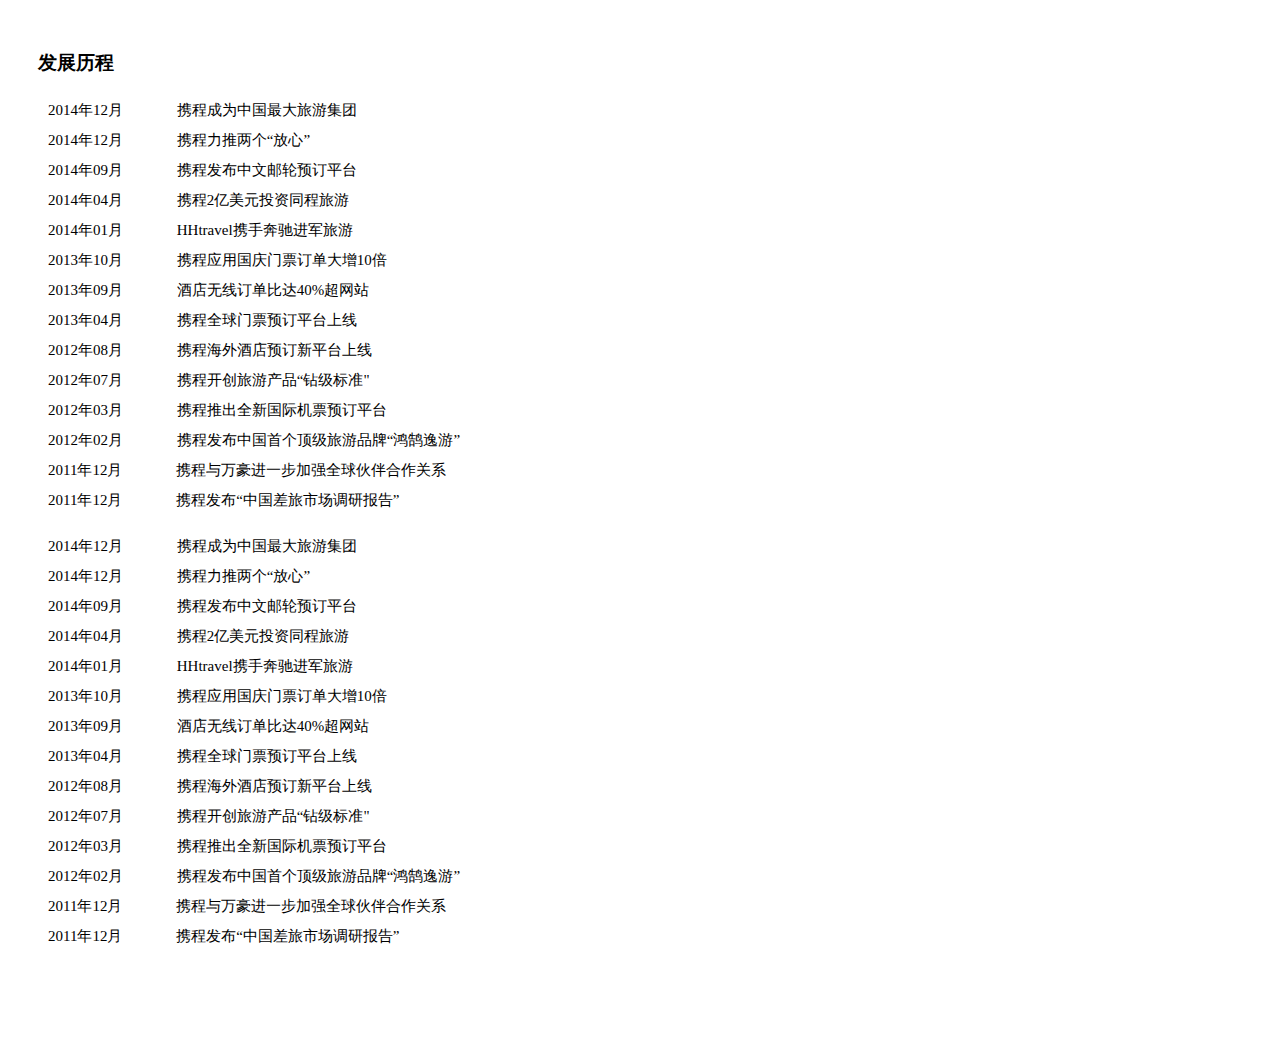
<file: html/发展历程.html>
<!doctype html>
<html>
<head>
<meta charset="utf-8">
<title>发展历程</title>
<style type="text/css">
div{
	width:770px;
	height:1000px;
	margin-top:50px;
}
div ul li{
	list-style:none;
	line-height:30px;
	font-family:"微软雅黑";
	font-size:15px;
}
span{
	margin-left:50px;
}
p{
	font-family:"微软雅黑";
	font-size:15px;
}
h3{
	margin-left:30px;
}
</style>
</head>

<body>
<div>
<h3>发展历程</h3>
    <ul>
    <li>2014年12月 <span>携程成为中国最大旅游集团</span></li>
    <li>2014年12月  <span>携程力推两个“放心”</span></li>
    <li>2014年09月  <span>携程发布中文邮轮预订平台</span></li>
    <li>2014年04月  <span>携程2亿美元投资同程旅游</span></li>
    <li>2014年01月  <span>HHtravel携手奔驰进军旅游</span></li>
    <li>2013年10月  <span>携程应用国庆门票订单大增10倍</span></li>
    <li>2013年09月  <span>酒店无线订单比达40%超网站</span></li>
    <li>2013年04月  <span>携程全球门票预订平台上线</span></li>
    <li>2012年08月  <span>携程海外酒店预订新平台上线</span></li>
    <li>2012年07月  <span>携程开创旅游产品“钻级标准"</span></li>
    <li>2012年03月  <span>携程推出全新国际机票预订平台</span></li>
    <li>2012年02月  <span>携程发布中国首个顶级旅游品牌“鸿鹄逸游”</span></li>
    <li>2011年12月  <span>携程与万豪进一步加强全球伙伴合作关系</span></li>
    <li>2011年12月  <span>携程发布“中国差旅市场调研报告”</span></li>
    </ul>
    <ul>
    <li>2014年12月  <span>携程成为中国最大旅游集团</span></li>
    <li>2014年12月  <span>携程力推两个“放心”</span></li>
    <li>2014年09月  <span>携程发布中文邮轮预订平台</span></li>
    <li>2014年04月  <span>携程2亿美元投资同程旅游</span></li>
    <li>2014年01月  <span>HHtravel携手奔驰进军旅游</span></li>
    <li>2013年10月  <span>携程应用国庆门票订单大增10倍</span></li>
    <li>2013年09月  <span>酒店无线订单比达40%超网站</span></li>
    <li>2013年04月  <span>携程全球门票预订平台上线</span></li>
    <li>2012年08月  <span>携程海外酒店预订新平台上线</span></li>
    <li>2012年07月  <span>携程开创旅游产品“钻级标准"</span></li>
    <li>2012年03月  <span>携程推出全新国际机票预订平台</span></li>
    <li>2012年02月  <span>携程发布中国首个顶级旅游品牌“鸿鹄逸游”</span></li>
    <li>2011年12月  <span>携程与万豪进一步加强全球伙伴合作关系</span></li>
    <li>2011年12月  <span>携程发布“中国差旅市场调研报告”</span></li>
    </ul>
</div>
</body>
</html>
</file>
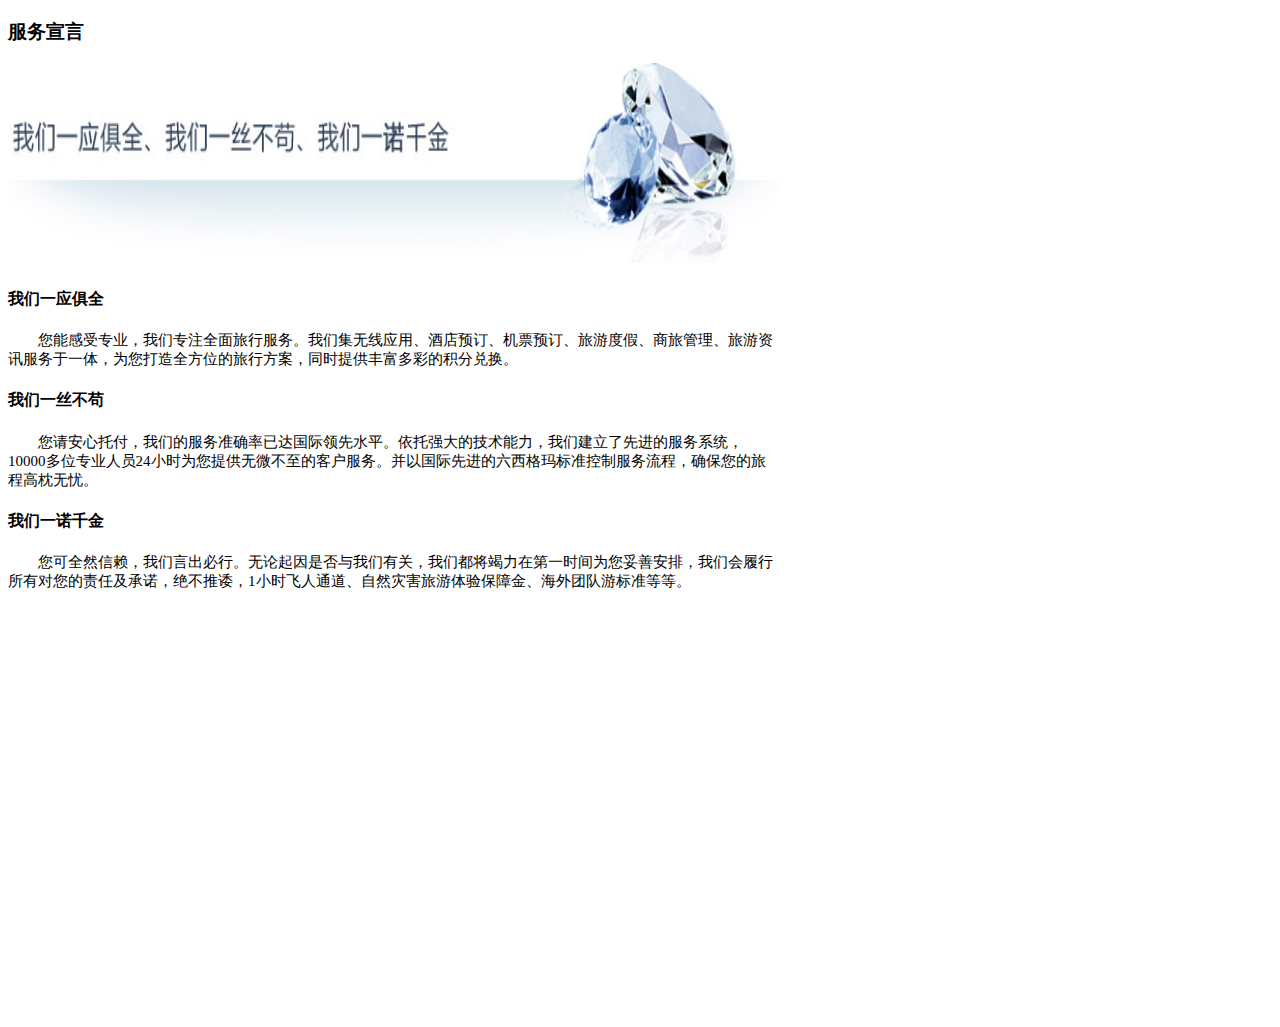
<file: html/服务宣言.html>
<!doctype html>
<html>
<head>
<meta charset="utf-8">
<title>服务宣言</title>
<style type="text/css">
div{
	width:770px;
	height:1000px;
}
div img{
	width:100%;
	height:200px;
}
p{
	font-size:15px;
	font-family:"微软雅黑";
}

</style>
</head>
<body>
<div>
<h3>服务宣言</h3>
<img src="../imgs/ac7pic.jpg">
<h4>我们一应俱全</h4>
<p>&nbsp;&nbsp;&nbsp;&nbsp;&nbsp;&nbsp;&nbsp;&nbsp;您能感受专业，我们专注全面旅行服务。我们集无线应用、酒店预订、机票预订、旅游度假、商旅管理、旅游资讯服务于一体，为您打造全方位的旅行方案，同时提供丰富多彩的积分兑换。</p>
<h4>我们一丝不苟</h4>
<p>&nbsp;&nbsp;&nbsp;&nbsp;&nbsp;&nbsp;&nbsp;&nbsp;您请安心托付，我们的服务准确率已达国际领先水平。依托强大的技术能力，我们建立了先进的服务系统，10000多位专业人员24小时为您提供无微不至的客户服务。并以国际先进的六西格玛标准控制服务流程，确保您的旅程高枕无忧。</p>
<h4>我们一诺千金</h4>
<p>&nbsp;&nbsp;&nbsp;&nbsp;&nbsp;&nbsp;&nbsp;&nbsp;您可全然信赖，我们言出必行。无论起因是否与我们有关，我们都将竭力在第一时间为您妥善安排，我们会履行所有对您的责任及承诺，绝不推诿，1小时飞人通道、自然灾害旅游体验保障金、海外团队游标准等等。</P>
</div>
</body>
</html>
</file>
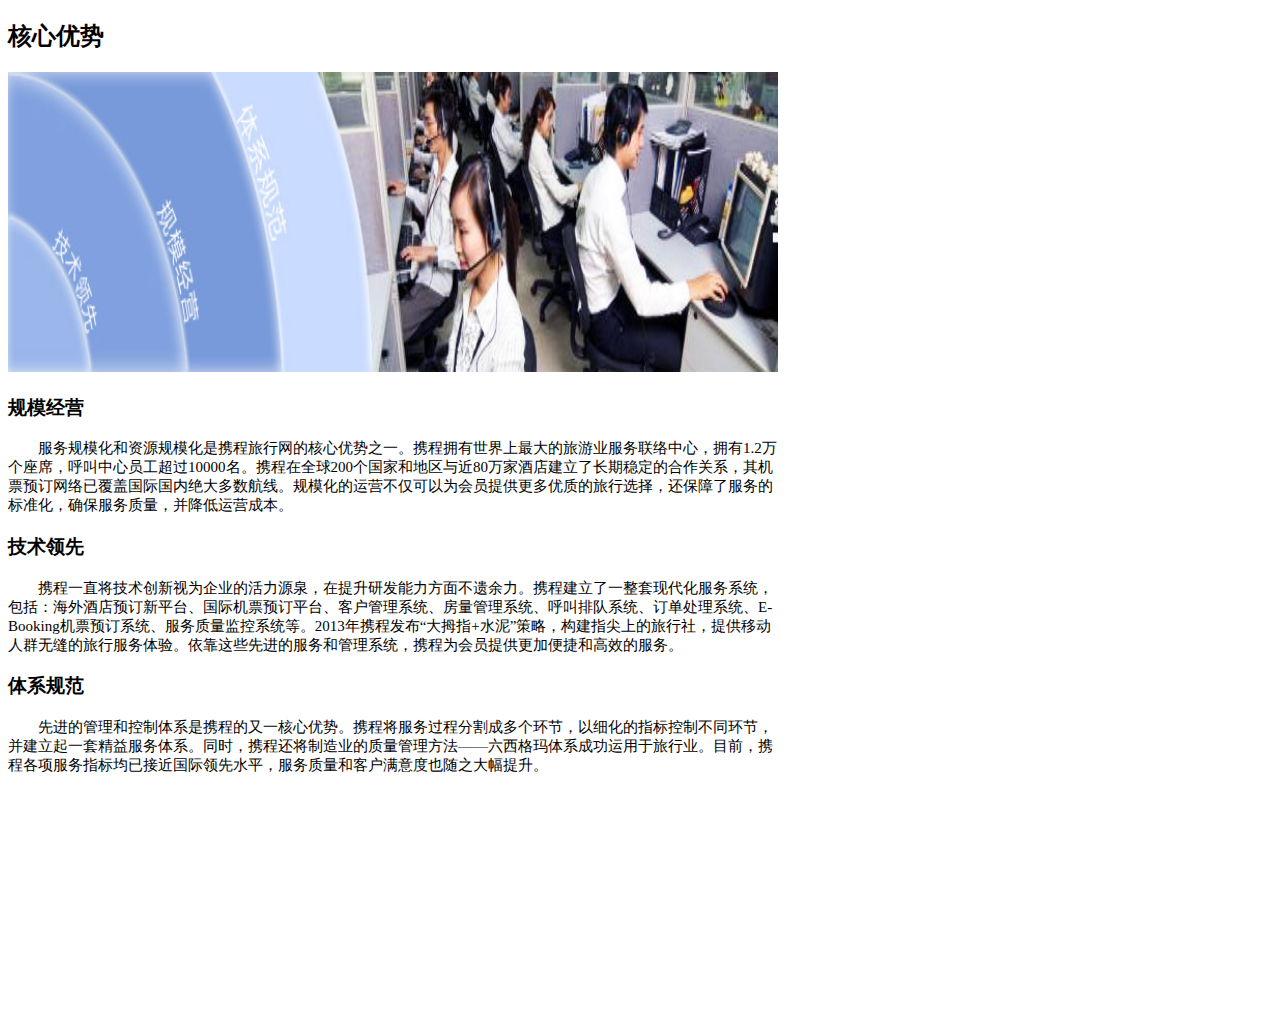
<file: html/核心理念.html>
<!doctype html>
<html>
<head>
<meta charset="utf-8">
<title>核心理念</title>
<style type="text/css">
div{
	width:770px;
	height:1000px;
}
div img{
	width:100%;
	height:300px;
}
p{
	font-family:"微软雅黑";
	font-size:15px;
}
</style>
</head>
<body>
<div>
<h2>核心优势</h2>
<img src="../imgs/ac5pic.jpg">
<h3>规模经营</h3>
<p>&nbsp;&nbsp;&nbsp;&nbsp;&nbsp;&nbsp;&nbsp;&nbsp;服务规模化和资源规模化是携程旅行网的核心优势之一。携程拥有世界上最大的旅游业服务联络中心，拥有1.2万个座席，呼叫中心员工超过10000名。携程在全球200个国家和地区与近80万家酒店建立了长期稳定的合作关系，其机票预订网络已覆盖国际国内绝大多数航线。规模化的运营不仅可以为会员提供更多优质的旅行选择，还保障了服务的标准化，确保服务质量，并降低运营成本。</p>
<h3>技术领先</h3>
<p>&nbsp;&nbsp;&nbsp;&nbsp;&nbsp;&nbsp;&nbsp;&nbsp;携程一直将技术创新视为企业的活力源泉，在提升研发能力方面不遗余力。携程建立了一整套现代化服务系统，包括：海外酒店预订新平台、国际机票预订平台、客户管理系统、房量管理系统、呼叫排队系统、订单处理系统、E-Booking机票预订系统、服务质量监控系统等。2013年携程发布“大拇指+水泥”策略，构建指尖上的旅行社，提供移动人群无缝的旅行服务体验。依靠这些先进的服务和管理系统，携程为会员提供更加便捷和高效的服务。</p>
<h3>体系规范</h3>
<p>&nbsp;&nbsp;&nbsp;&nbsp;&nbsp;&nbsp;&nbsp;&nbsp;先进的管理和控制体系是携程的又一核心优势。携程将服务过程分割成多个环节，以细化的指标控制不同环节，并建立起一套精益服务体系。同时，携程还将制造业的质量管理方法——六西格玛体系成功运用于旅行业。目前，携程各项服务指标均已接近国际领先水平，服务质量和客户满意度也随之大幅提升。</P>
</div>
</body>
</html>
</file>
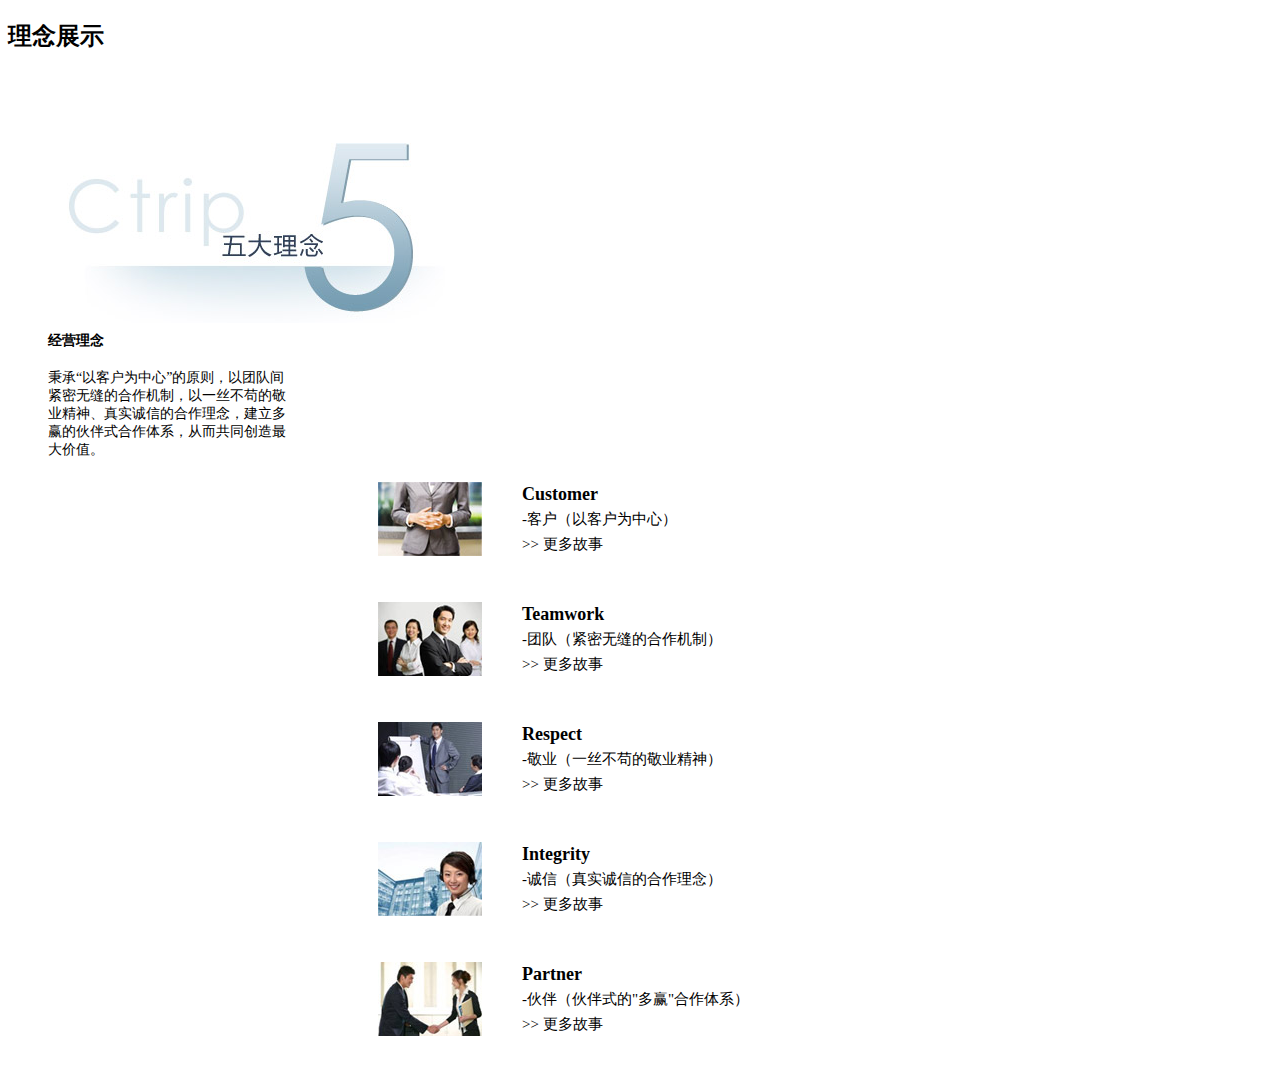
<file: html/理念展示.html>
<!doctype html>
<html>
<head>
<meta charset="utf-8">
<title>理念展示</title>
<style type="text/css">
.div1{
	width:770px;
	height:1000px;
	background-image:url(../imgs/ac6pd0.jpg);
	background-repeat:no-repeat;
	background-position:15% 15%; 
}
.div2{
	width:250px;
	height:300px;
	margin-top:280px;
	margin-left:40px;
	font-size:14px;
	font-family:"微软雅黑";
}
.div4{
	width:390px;
	height:120px;
}
ul li{
	list-style:none;
	line-height:25px;
}
.div3{
	width:400px;
	height:600px;
	float:right;
	margin-top:-150px;
	margin-left:0px;
	}
.div4 img{
	float:left;
	vertical-align:middle;
}
.div4 ul{
	float:left;
	margin-top:0px;
	font-size:15px;
}
.div4 ul li:first-child{
	font-family:"Times New Roman";
	font-size:18px;
	font-weight:bold;
}
</style>
</head>

<body>
<div class="div1">
    <h2>理念展示</h2>
    <div class="div2">
        <h4>经营理念</h4>
        <p>秉承“以客户为中心”的原则，以团队间紧密无缝的合作机制，以一丝不苟的敬业精神、真实诚信的合作理念，建立多赢的伙伴式合作体系，从而共同创造最大价值。</p>
    </div>
    <div class="div3">
        <div class="div4">
        <img src="../imgs/ac6px1.jpg">
            <ul>
            <li>Customer</li>
            <li>-客户（以客户为中心）</li>
            <li>>> 更多故事</li>
            </ul>
        </div>
         <div class="div4">
        <img src="../imgs/ac6px2.jpg">
            <ul>
            <li>Teamwork</li>
            <li>-团队（紧密无缝的合作机制）</li>
            <li>>> 更多故事</li>
            </ul>
        </div>
         <div class="div4">
        <img src="../imgs/ac6px3.jpg">
            <ul>
            <li>Respect</li>
            <li>-敬业（一丝不苟的敬业精神）</li>
            <li>>> 更多故事</li>
            </ul>
        </div>
         <div class="div4">
        <img src="../imgs/ac6px4.jpg">
            <ul>
            <li>Integrity</li>
            <li>-诚信（真实诚信的合作理念）</li>
            <li>>> 更多故事</li>
            </ul>
        </div>
         <div class="div4">
        <img src="../imgs/ac6px5.jpg">
            <ul>
            <li>Partner</li>
            <li>-伙伴（伙伴式的"多赢"合作体系）</li>
            <li>>> 更多故事</li>
            </ul>
        </div>
    </div>
</div>
</body>
</html>
</file>
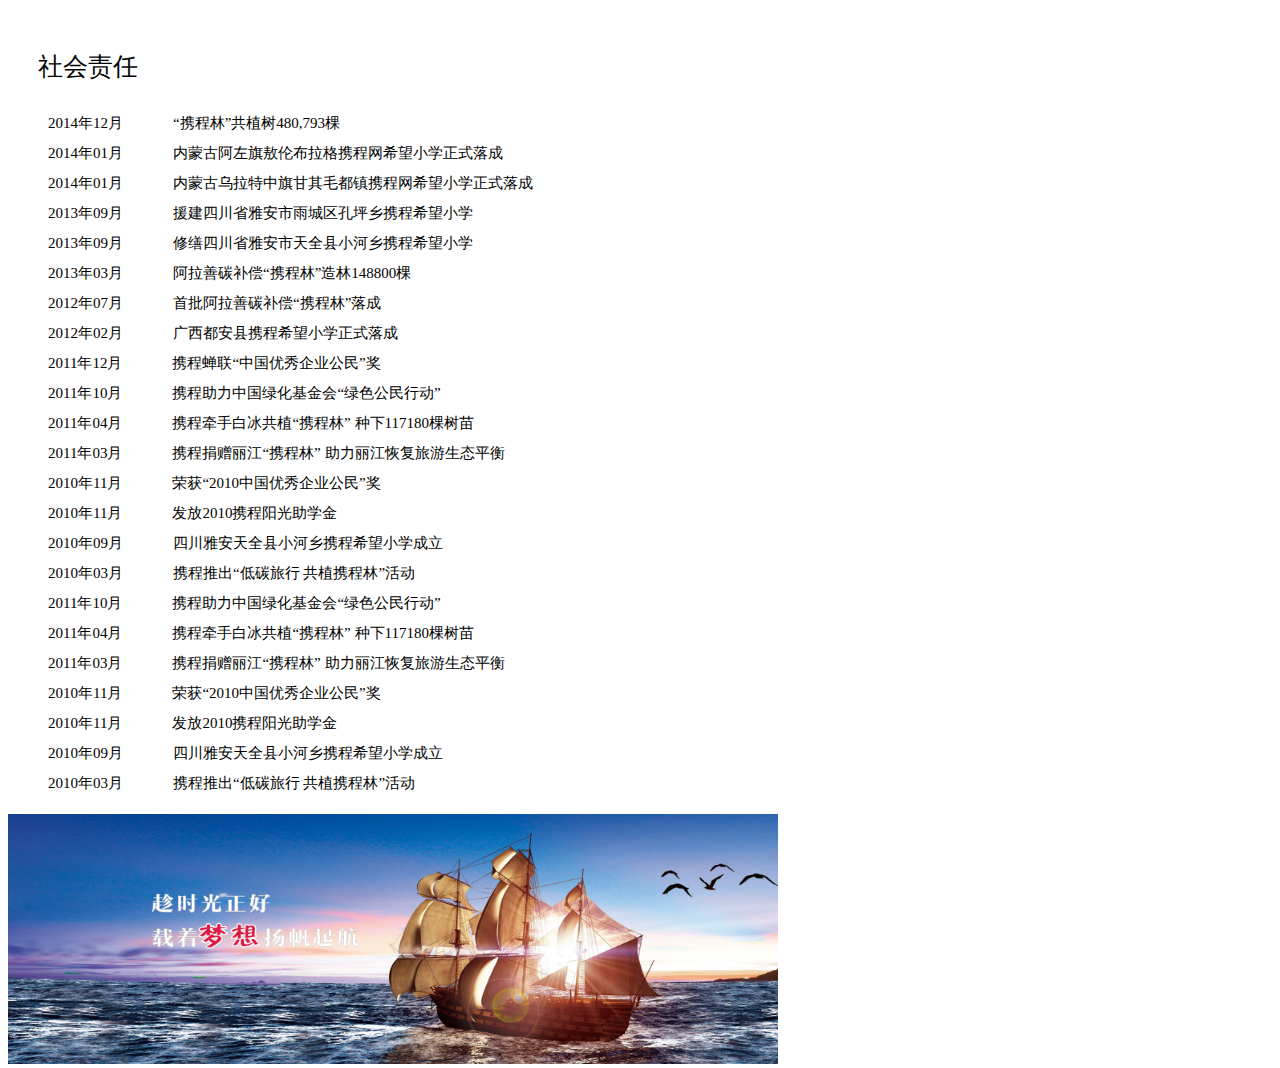
<file: html/社会责任.html>
<!doctype html>
<html>
<head>
<meta charset="utf-8">
<title>社会责任</title>
<style type="text/css">
div{
	width:770px;
	height:1000px;
	margin-top:50px;
}
div ul li{
	list-style:none;
	line-height:30px;
	font-family:"微软雅黑";
	font-size:15px;
}
span{
	margin-left:50px;
}
p{
	font-size:25px;
	margin-left:30px;
}
div img{
	width:100%;
	height:250px;
}
</style>
</head>

<body>
<div>
<p>社会责任</p>
<ul>
<li>2014年12月<span>“携程林”共植树480,793棵</span></li>
<li>2014年01月<span>内蒙古阿左旗敖伦布拉格携程网希望小学正式落成</span></li>
<li>2014年01月<span>内蒙古乌拉特中旗甘其毛都镇携程网希望小学正式落成</span></li>
<li>2013年09月<span>援建四川省雅安市雨城区孔坪乡携程希望小学</span></li>
<li>2013年09月<span>修缮四川省雅安市天全县小河乡携程希望小学</span></li>
<li>2013年03月<span>阿拉善碳补偿“携程林”造林148800棵</span></li>
<li>2012年07月<span>首批阿拉善碳补偿“携程林”落成</span></li>
<li>2012年02月<span>广西都安县携程希望小学正式落成</span></li>
<li>2011年12月<span>携程蝉联“中国优秀企业公民”奖</span></li>
<li>2011年10月<span>携程助力中国绿化基金会“绿色公民行动”</span></li>
<li>2011年04月<span>携程牵手白冰共植“携程林” 种下117180棵树苗</span></li>
<li>2011年03月<span>携程捐赠丽江“携程林” 助力丽江恢复旅游生态平衡</span></li>
<li>2010年11月<span>荣获“2010中国优秀企业公民”奖</span></li>
<li>2010年11月<span>发放2010携程阳光助学金</span></li>
<li>2010年09月<span>四川雅安天全县小河乡携程希望小学成立</span></li>
<li>2010年03月<span>携程推出“低碳旅行 共植携程林”活动</span></li>
<li>2011年10月<span>携程助力中国绿化基金会“绿色公民行动”</span></li>
<li>2011年04月<span>携程牵手白冰共植“携程林” 种下117180棵树苗</span></li>
<li>2011年03月<span>携程捐赠丽江“携程林” 助力丽江恢复旅游生态平衡</span></li>
<li>2010年11月<span>荣获“2010中国优秀企业公民”奖</span></li>
<li>2010年11月<span>发放2010携程阳光助学金</span></li>
<li>2010年09月<span>四川雅安天全县小河乡携程希望小学成立</span></li>
<li>2010年03月<span>携程推出“低碳旅行 共植携程林”活动</span></li>
</ul>
<img src="../imgs/20.jpg">
</div>
</body>
</html>
</file>
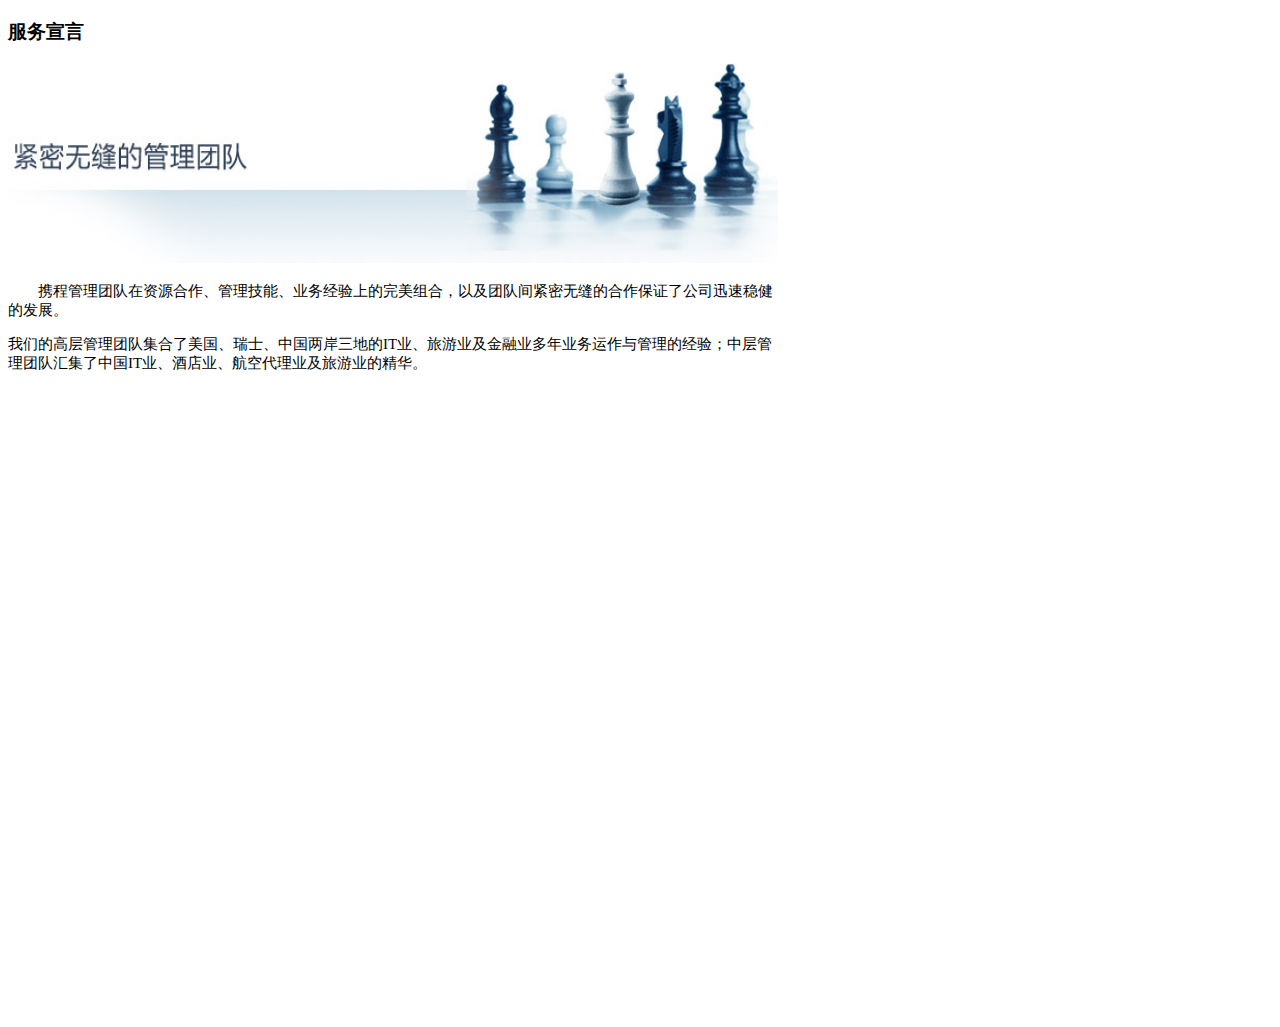
<file: html/管理团队.html>
<!doctype html>
<html>
<head>
<meta charset="utf-8">
<title>管理团队</title>
<style type="text/css">
div{
	width:770px;
	height:1000px;
}
div img{
	width:100%;
	height:200px;
}
p{
	font-family:"微软雅黑";
	font-size:15px;
}
</style>
</head>
<body>
<div>
<h3>服务宣言</h3>
<img src="../imgs/ac8pic.jpg">
<p>&nbsp;&nbsp;&nbsp;&nbsp;&nbsp;&nbsp;&nbsp;&nbsp;携程管理团队在资源合作、管理技能、业务经验上的完美组合，以及团队间紧密无缝的合作保证了公司迅速稳健的发展。</p>
<p>我们的高层管理团队集合了美国、瑞士、中国两岸三地的IT业、旅游业及金融业多年业务运作与管理的经验；中层管理团队汇集了中国IT业、酒店业、航空代理业及旅游业的精华。</P>
</div>
</body>
</html>
</file>
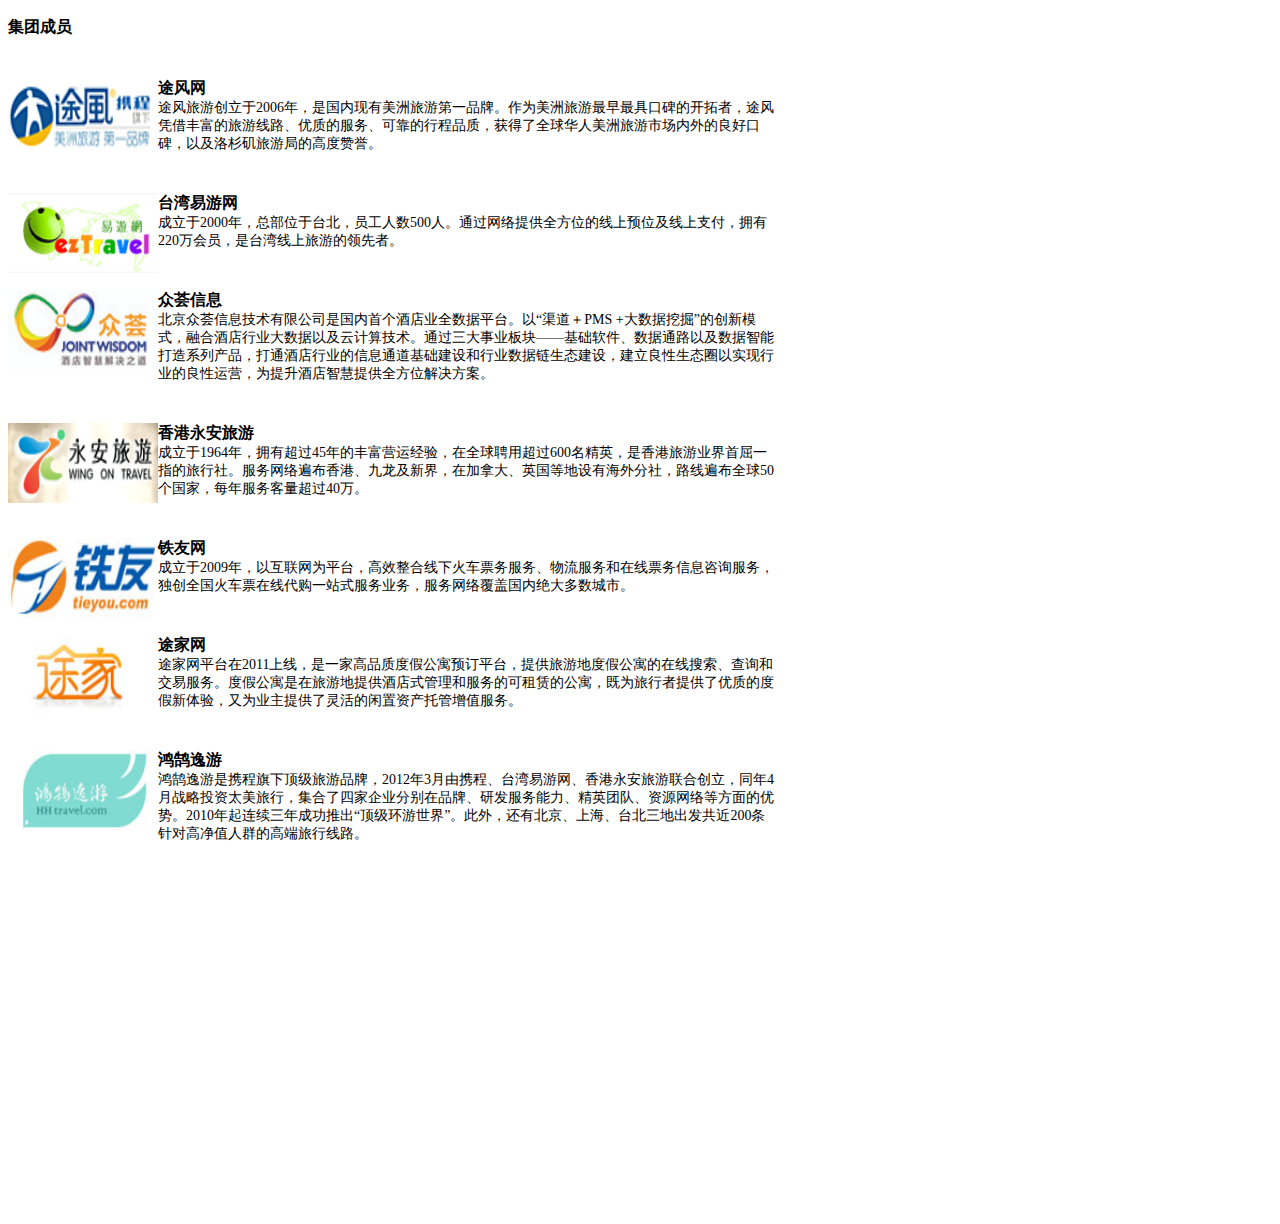
<file: html/集团成员.html>
<!doctype html>
<html>
<head>
<meta charset="utf-8">
<title>集团成员</title>
<style type="text/css">
body{
	overflow:hidden;
}
.div1{
	width:770px;
	height:1200px;
	font-size:14px;
}
.div2 ul li{
	list-style:none;	
}
.div2 img{
	float:left;
	width:150px;
	height:80px;
}
.div2{
	clear:both;
	margin-top:40px;
	font-size:14px;
}
.div2 ul{
	padding-left:20px;
	}
.div2 ul li:first-child{
	font-size:16px;
	font-family:"微软雅黑";
	color:#000;
	font-weight:bold;
}
</style>
</head>

<body>
<div class="div1">
<h3>集团成员</h3>
    <div class="div2">
    <img src="../imgs/fg.png">
    <ul>
    <li>途风网</li>
    <li>途风旅游创立于2006年，是国内现有美洲旅游第一品牌。作为美洲旅游最早最具口碑的开拓者，途风凭借丰富的旅游线路、优质的服务、可靠的行程品质，获得了全球华人美洲旅游市场内外的良好口碑，以及洛杉矶旅游局的高度赞誉。</li>
    </ul>
    </div>
    <div class="div2">
    <img src="../imgs/ac96.gif">
    <ul>
    <li>台湾易游网</li>
    <li>成立于2000年，总部位于台北，员工人数500人。通过网络提供全方位的线上预位及线上支付，拥有220万会员，是台湾线上旅游的领先者。</li>
    </ul>
    </div>
    <div class="div2">
    <img src="../imgs/logod.jpg">
    <ul>
    <li>众荟信息</li>
    <li>北京众荟信息技术有限公司是国内首个酒店业全数据平台。以“渠道＋PMS +大数据挖掘”的创新模式，融合酒店行业大数据以及云计算技术。通过三大事业板块——基础软件、数据通路以及数据智能打造系列产品，打通酒店行业的信息通道基础建设和行业数据链生态建设，建立良性生态圈以实现行业的良性运营，为提升酒店智慧提供全方位解决方案。</li>
    </ul>
    </div>
    <div class="div2">
    <img src="../imgs/ac95.gif">
    <ul>
    <li>香港永安旅游</li>
    <li>成立于1964年，拥有超过45年的丰富营运经验，在全球聘用超过600名精英，是香港旅游业界首屈一指的旅行社。服务网络遍布香港、九龙及新界，在加拿大、英国等地设有海外分社，路线遍布全球50个国家，每年服务客量超过40万。</li>
    </ul>
    </div>
    <div class="div2">
    <img src="../imgs/ty0914.jpg">
    <ul>
    <li>铁友网</li>
    <li>成立于2009年，以互联网为平台，高效整合线下火车票务服务、物流服务和在线票务信息咨询服务，独创全国火车票在线代购一站式服务业务，服务网络覆盖国内绝大多数城市。</li>
    </ul>
    </div>
    <div class="div2">
    <img src="../imgs/tj0914.jpg">
    <ul>
    <li>途家网</li>
    <li>途家网平台在2011上线，是一家高品质度假公寓预订平台，提供旅游地度假公寓的在线搜索、查询和交易服务。度假公寓是在旅游地提供酒店式管理和服务的可租赁的公寓，既为旅行者提供了优质的度假新体验，又为业主提供了灵活的闲置资产托管增值服务。</li>
    </ul>
    </div>
    <div class="div2">
    <img src="../imgs/hhyy0914.jpg">
    <ul>
    <li>鸿鹄逸游</li>
    <li>鸿鹄逸游是携程旗下顶级旅游品牌，2012年3月由携程、台湾易游网、香港永安旅游联合创立，同年4月战略投资太美旅行，集合了四家企业分别在品牌、研发服务能力、精英团队、资源网络等方面的优势。2010年起连续三年成功推出“顶级环游世界”。此外，还有北京、上海、台北三地出发共近200条针对高净值人群的高端旅行线路。</li>
    </ul>
    </div>
</div>
</body>
</html>
</file>
<file: css/style0.css>
@charset "utf-8";
header,h3,ul,li,input,button,section,.font1,.font2,.font3{
	margin: 0;
	padding:0;
}
a{
	text-decoration: none;;
	color: #fff;
}
body{
	margin:0;
	padding:0;
	width:100%;
	height:1500px;
	}
header{
	width:100%;
	height:80px;
	background:#333333;
	min-width:1280px;
	}
header .header_logo{
	float:left;
	vertical-align:middle;
	margin-left:8%;
	padding-top:0.5%;
	}
header .header_font{
	width:600px;
	height:70px;
	margin-left:48%;
	}	
header .header_box{
	width:120px;
	height:50px;
	float:left;
	color:#FFF;
	padding-top: 30px;
	text-align:center;
	}
.header_box1{
	background: #000;
}
.nav_header{
	height:80px;
	width:60%;
	margin:0 auto;
}
.header_box:hover{
	background:#000;
	}
			
.contain_img2{
	width:100%;
	height:950px;
	min-width:1280px;
	margin-bottom: 20px;
	margin-left:%;
	}
.contain_img2 .title1{
	width:100%;
	height:50px;
	font-size:36px;
	font-family:"微软雅黑";
	text-align:center;
	margin-top:20px;
	}
.contain_img2 .title2{
	width:100%;
	height:30px;
	font-size:16px;
	color:#787878;
	font-family:"微软雅黑";
	text-align:center;
	}
.contain_img3{
	clear: both;
	width:1280px;
	height:950px;
	margin:10px auto;
	min-width:1280px;
	margin-bottom: 20px;
}
.contain_img3 ul{
	float:left;
	margin-left:1%
}
.border{
	width:380px;
	border:1px rgba(153,153,153,0.5) solid;
	margin-top:10px;
	border-radius:5px;
	margin-left:10px;
	margin-right:10px;
	padding:5px;
	position:relative
	}
.border .left-img{
	background:#0F9;
	position:absolute;
	width:90px;
	height:25px;
	text-align:center;
	color:#FFF;
	border-bottom-right-radius:5px;
}
.contain_img3 img{
	width:380px;
	height:210px;
	}
.contain_img3 ul li{
	list-style: none;
}
.font1{
	font-family:"微软雅黑";
	font-size:14px;
	color:#787878;
	}
b::after{
	content:"起";
	font-size:14px;
	}
b::before{
	content:"￥";
	font-size:14px;
	}		
.font2{
	font-size:24px;
	color:#dc6b3f;
	font-family:"Times New Roman";
	}
.font3{
	font-family:"微软雅黑";
	font-size:14px;
	color:#787878;
	float:right;
	margin-top:-5%;
	}
	
footer{
	clear: both;
	width:100%;
	height:180px;
	background:#333333;
	min-width:1280px;
	margin-top:100px; 
	}
.footer_list{
	clear: both;
	width:800px;
	height: 240px;
	margin:0 auto;
}
.style1{
	width:300px;
	height:30px;
	font-size:20px !important;
	font-family:"微软雅黑" !important;
	color: #fff !important;
	border-bottom: 1px dotted #fff;
	}
.footer_list{
    width:1280px;
	height:170px;
	margin:0 auto;
}
.footer_list1 {
	width:300px;
	height:170px;
	float: left;
	margin:0 auto;
	padding-left:8%;
	margin-top:10px;
}
.footer_list1 ul li{
	list-style: none;
	color:#B0B0B0;
	line-height: 25px;
	font-size: 16px;
	font-family: "微软雅黑";
}
footer .footer_end{
	clear: both;
	width:100%;
	height:30px;
	text-align: center;
	background:#000000; 
	color:#fff;
	padding-top:10px ;
	margin-top: -20px;
	font-family:"Times New Roman";
	font-size:14px;
	color:#787878;
}
.input{
	width:435px;
	height: 40px;
	border: 5px solid #333;
	position: absolute;
	top:0;
	left: 0;
	right: 0;
	bottom: 0;
	z-index: 10;
	border-radius: 10px;
	display: flex;
	align-items:center;
	top: 45%;
	left: 40%;
}
input{
	float: left;
	display: inline-block;
	border:none;
	width:350px;
	height:40px;
	border-radius:8px;
	top:400px;
	padding-left:4px;
	z-index: 10;
	border: none;
	border: 2px solid #333;
	}
button{
	border: none;
	border: 2px solid #333;
	display: inline-block;
	float: left;
	width:80px;
	height:40px;
	background: #fff;
	border-radius:8px;
	}
 #container { width: 100%; height: 500px; /*border: 3px solid #333;*/ overflow: hidden; position: relative;background:url(../imgs/fj.jpg) no-repeat;}
        #list { width: 11520px; height: 500px; position: absolute; z-index: 1;}
        #list img { 
            float: left;
           /* width:100%;
            height: 100%;*/
        }
        #buttons { 
            position: absolute; 
            height: 10px; 
            width: 100px; 
            z-index: 2; 
            bottom: 20px;
            margin: 0 auto;
            left: 48%;
        }
        #buttons span { 
            cursor: pointer; 
            float: left; 
            border: 1px solid #fff; 
            width: 10px; 
            height: 10px; 
            border-radius: 50%; 
            background: #333; 
            margin-right: 5px;
        }
        #buttons .on {  
            background: orange;
        }
        .arrow { 
            cursor: pointer; 
            display: none; 
            line-height: 60px; 
            text-align: center; 
            font-size: 40px; 
            font-weight: bold; 
            width: 40px; 
            height: 60px;  
            position: absolute; 
            z-index: 2; 
            top: 180px; 
            background-color: RGBA(0,0,0,.3); 
            color: #fff;
        }
        .arrow:hover { 
            background-color: RGBA(0,0,0,.7);
        }
        #container:hover .arrow { 
            display: block;
        }
        #prev { 
            left: 0px;
        }
        #next { 
            right: 0px;
        }
</file>
<file: css/style3.css>
@charset "utf-8";
/* CSS Document */
body, h1, h2, h3, h4, h5, h6, hr, p, blockquote, dl, dt, dd, ul, ol, li, pre, form, fieldset, legend, button, input, textarea, th, td { margin:0; padding:0; } 
body, button, input, select, textarea { font:12px/1.5tahoma, arial, \5b8b\4f53; } 
h1, h2, h3, h4, h5, h6{ font-size:100%; } 
address, cite, dfn, em, var { font-style:normal; } 
code, kbd, pre, samp { font-family:couriernew, courier, monospace; } 
small{ font-size:12px; } 
ul, ol { list-style:none; } 
a { text-decoration:none;color: #FFF; } 
sup { vertical-align:text-top; } 
sub{ vertical-align:text-bottom; } 
legend { color:#000; } 
fieldset, img { border:0; } 
button, input, select, textarea { font-size:100%; } 
table { border-collapse:collapse; border-spacing:0; }
body{
	margin:0;
	padding:0;
	width:100%;
	}
header{
	width:100%;
	height:81px;
	background:#333333;
	min-width:1280px;
	}
header .header_logo{
	float:left;
	vertical-align:middle;
	margin-left:8%;
	padding-top:0.5%;
	}
.nav_header{
	height:80px;
	width:60%;
	margin:0 auto;
}
header .header_font{
	width:600px;
	height:70px;
	margin-left:48%;
	}	
header .header_box{
	width:120px;
	height:50px;
	float:left;
	color:#FFF;
	padding-top: 30px;

	text-align:center;
	}
.header_box1{
	background: #000;
}
.header_box:hover{
	background:#000;
	}
.contain_img1{
	clear:both;
	background:url(../imgs/bg2.jpg) no-repeat;
	width:100%;
	height:400px;
	text-align:center;
	min-width:1280px;
	}				
.contain_img1 .contain_atc{
	clear:both;
	width:400px;
	height:100px;
	text-align:left;
	margin-left: 300px;
	margin-top: 150px;
	position: absolute;
	}
.contain_atc p{
	color:#ffffff;
	font-family:"华文琥珀";
	
	}
.contain_atc .title3{
	font-size:40px;
	}		
.contain_atc .title4{
	font-size:20px;
	}
.main{
	width:100%;
	height:1100px;
	}
.contain_main{
	height:1100px;
	width:1300px;
	margin:30px auto;
	}
.contain_main_left{
	float:left;
	width:950px;
	height:1100px;
	}
.left_main{
	width:150px;
	height:1000px;
	float:left;
	border-right:1px solid #CCC;
}
.left_main ul li{
	line-height:50px;
	margin-left:30px;
}
.left_main ul li img{
	margin:10px;
	vertical-align:middle;	
}
.left_main ul li:first-child{
	font-family:"微软雅黑";
	font-size:25px;
	margin-left:10px;
}
.left_main ul li:nth-child(2){
	margin-top:30px;
}
.main_right_main1{
	border:1px solid rgba(153,153,153,0.5);
	width:330px;
	height:320px;
	margin-bottom: 10px;
}
.left_main2{
	width:790px;
	height:1100px;
	float:left;
}
.left_main ul li a{
	color:#333;
	}
.left_main ul li a:hover{
	color:#03F;
}
.main_right_main2{
	border:1px solid rgba(153,153,153,0.5);
	height:600px;
	width:330px;
	margin-bottom: 10px;
}	
.contain_main_right{
	float:right;
	width:310px;
	height:800px;
	margin-right:3px;
	}
.contain_main_right_top{
	clear:both;
	width:330px;
	height:50px;
	background:#eeeeee;
	text-align:left;
	font-size:20px;
	color:#666666;
	}
.contain_main_right_top_1{
	width:150px;
	height:50px;
	display:inline;
	line-height:50px;
	margin-left:10px;
}
.main_right_main{
	width:325px;
	height:260px;
    padding-left:3px;
	padding-top:5px;
	margin-bottom: 10px;
	}
.main_right_main ul li{
	width:90px;
	height:30px;
	background:#eeeeee;
	float:left;
	margin:3px;
	display:inline;
	line-height:30px;
	font-size:14px;
	color:#999999;
	padding-left:10px;
	}
.main_right_img{
	clear:both;
	width:323px;
	height:550px;
	padding-left:5px;
	margin-bottom: 10px;
}
.main_right_img p{
	font-size:14px;
	font-family:"微软雅黑";
	color:#5c6874;
}
.main_right_img_1{
	width:130px;
	height:120px;
	text-align:center;
	float:left;
	margin-top:5px;
	margin-left: 10px;
	margin-bottom: 10px;
	
}
.main_right_img img{
	width:130px;
	height:100px;
	margin: 5px;
	
	}
.main_right_end{
	width:330px;
	height:100px;
}
.main_right_end img{
	vertical-align: middle;
	padding-left: 8px;
}
.main_right_end ul{
	margin-top: 10px;
	margin-bottom: 10px;
	margin-left: 10px;
}
.main_right_end ul li{
	width:145px;
	height:40px;
	float: left;
	background: #eeeeee;
	margin: 2px;
	margin-left: 3px;
	line-height: 40px;
}
.main_right_end i{
	font-style: normal;
	color: #939aa4;
	font-size: 16px;
	padding-left: 5px;
}
.right_end{
	height:160px;
	width: 330px;
	border:1px solid rgba(153,153,153,0.5); 
}	
footer{
	clear: both;
	width:100%;
	height:220px;
	background:#333333;
	min-width:1280px;
	margin-top:50px; 
	}
.footer_list{
	clear: both;
	width:1280px;
	height: 170px;
	margin:0 auto;
}
.style1{
	width:300px;
	height:30px;
	font-size:24px !important;
	font-family:"微软雅黑" !important;
	color: #fff !important;
	border-bottom: 1px dotted #fff;
	}
.footer_list1 {
	width:300px;
	height:170px;
	float: left;
	margin:0 auto;
	padding-left:8%;
	margin-top:10px;
}
.footer_list1 ul li{
	list-style: none;
	color:#B0B0B0;
	line-height: 25px;
	font-size: 16px;
	font-family: "微软雅黑";
}
footer .footer_end{
	clear: both;
	width:100%;
	height:30px;
	text-align: center;
	background:#000000; 
	color:#fff;
	padding-top:10px ;
	margin-top: -20px;
	font-family:"Times New Roman";
	font-size:14px;
	color:#787878;
}
</file>
<file: css/style1.css>
@charset "utf-8";
/* CSS Document */
body, h1, h2, h3, h4, h5, h6, hr, p, blockquote, dl, dt, dd, ul, ol, li, pre, form, fieldset, legend, button, input, textarea, th, td { margin:0; padding:0; } 
body, button, input, select, textarea { font:12px/1.5tahoma, arial, \5b8b\4f53; } 
h1, h2, h3, h4, h5, h6{ font-size:100%; } 
address, cite, dfn, em, var { font-style:normal; } 
code, kbd, pre, samp { font-family:couriernew, courier, monospace; } 
small{ font-size:12px; } 
ul, ol { list-style:none; } 
a { text-decoration:none;color: #FFF; } 
sup { vertical-align:text-top; } 
sub{ vertical-align:text-bottom; } 
legend { color:#000; } 
fieldset, img { border:0; } 
button, input, select, textarea { font-size:100%; } 
table { border-collapse:collapse; border-spacing:0; }
body{
	margin:0;
	padding:0;
	width:100%;
	}
header{
	width:100%;
	height:81px;
	background:#333333;
	min-width:1280px;
	}
header .header_logo{
	float:left;
	vertical-align:middle;
	margin-left:8%;
	padding-top:0.5%;
	}
.nav_header{
	height:80px;
	width:60%;
	margin:0 auto;
}
header .header_font{
	width:600px;
	height:70px;
	margin-left:48%;
	}	
header .header_box{
	width:120px;
	height:50px;
	float:left;
	color:#FFF;
	padding-top: 30px;
	text-align:center;
	}
.header_box:hover{
	background:#000;
	}
.header_box1{
	background:black;
}
.contain_img1{
	clear:both;
	background:url(../imgs/bg3.jpg) no-repeat;
	width:100%;
	height:400px;
	text-align:center;
	min-width:1280px;
	}				
.contain_img1 .contain_atc{
	clear:both;
	width:400px;
	height:100px;
	text-align:left;
	margin-left: 300px;
	margin-top: 150px;
	position: absolute;
	}
.contain_atc p{
	color:#ffffff;
	font-family:"华文琥珀";
	
	}
.contain_atc .title3{
	font-size:40px;
	}		
.contain_atc .title4{
	font-size:20px;
	}
.main{
	width:100%;
	height:1100px;
	}
.contain_main{
	height:1000px;
	width:1280px;
	margin:30px auto;
	}
.contain_main_left{
	float:left;
	width:950px;
	height:800px;
	}
.contain_main_left_top{
	clear:both;
	width:870px;
	height:50px;
	}
.contain_main_left_top b{
	font-family:"微软雅黑";
	font-size:28px;
	margin-top:50px;
	margin-left:30px;
}
.main_left_top_left{
	float:left;
    width:100px;
	height:50px;
	text-align:center;
	display:inline;
	line-height:50px;
	margin-left:;
	}
.main_left_top_left:hover{
	background:#ffffff;
	border-top: 2px solid #008001;
	}
.contain_main_left_main{
	clear:both;
	width:950px;
	height:1050px;
	margin-top:-20px;
}
.contain_left_main_img{
    width:420px;
    height: 285px;
    border:1px solid rgba(153,153,153,0.5);
    margin-top: 25px;
	float:left;
	padding:5px;
	margin-left:30px;
	text-align:center;
	border-radius:5px;
}
.contain_left_main_img span{
	font-family:"微软雅黑";
	font-size:14px;
	color:#5c6e86;
	display:block;
	margin-top:5px;
}
.contain_left_main_img img{
	width:400px;
	height: 250px;
	margin-top:5px;
}
.but1{
	width: 200px;
	height:50px;
	margin-left: 350px;
	border-radius: 8px;
	border:1px rgba(153,153,153,0.5) solid;
	background:#fff;
	margin:40px 300px;
	font-family:"微软雅黑";
	color:#5c6e86;
}
.main_left_top_right{
	width:60px;
	height:50px;
	text-align:center;
	float:right;
	display:inline;
	line-height:50px;
	margin-right:20px;
	}
.main_left_top_right:hover{
	background:#009a00;
	width:50px;
	height:50px;
	display:inline;
	line-height:50px;
	}
.main_right_main1{
	border:1px solid rgba(153,153,153,0.5);
	width:330px;
	height:320px;
	margin-bottom: 10px;
}
.main_right_main2{
	border:1px solid rgba(153,153,153,0.5);
	height:600px;
	width:330px;
	margin-bottom: 10px;
}	
.contain_main_right{
	float:right;
	width:310px;
	height:800px;
	margin-right:3px;
	}
.contain_main_right_top{
	clear:both;
	width:330px;
	height:50px;
	background:#eeeeee;
	text-align:left;
	font-size:20px;
	color:#666666;
	}
.contain_main_right_top_1{
	width:150px;
	height:50px;
	display:inline;
	line-height:50px;
	margin-left:10px;
}
.main_right_main{
	width:325px;
	height:260px;
    padding-left:3px;
	padding-top:5px;
	margin-bottom: 10px;
	}
.main_right_main ul li{
	width:90px;
	height:30px;
	background:#eeeeee;
	float:left;
	margin:3px;
	display:inline;
	line-height:30px;
	font-size:14px;
	color:#999999;
	padding-left:10px;
	}
.main_right_img{
	clear:both;
	width:323px;
	height:550px;
	padding-left:5px;
	margin-bottom: 10px;
}
.main_right_img p{
	font-size:14px;
	font-family:"微软雅黑";
	color:#5c6874;
}
.main_right_img_1{
	width:130px;
	height:120px;
	text-align:center;
	float:left;
	margin-top:5px;
	margin-left: 10px;
	margin-bottom: 10px;
	
}
.main_right_img img{
	width:130px;
	height:100px;
	margin: 5px;
	
	}
.main_right_end{
	width:330px;
	height:100px;
}
.main_right_end img{
	vertical-align: middle;
	padding-left: 8px;
}
.main_right_end ul{
	margin-top: 10px;
	margin-bottom: 10px;
	margin-left: 10px;
}
.main_right_end ul li{
	width:145px;
	height:40px;
	float: left;
	background: #eeeeee;
	margin: 2px;
	margin-left: 3px;
	line-height: 40px;
}
.main_right_end i{
	font-style: normal;
	color: #939aa4;
	font-size: 16px;
	padding-left: 5px;
}
.right_end{
	height:160px;
	width: 330px;
	border:1px solid rgba(153,153,153,0.5); 
}	
footer{
	clear: both;
	width:100%;
	height:220px;
	background:#333333;
	min-width:1280px;
	margin-top:50px; 
	}
.footer_list{
	clear: both;
	width:800px;
	height: 240px;
	margin:0 auto;
}
.style1{
	width:300px;
	height:30px;
	font-size:24px !important;
	font-family:"微软雅黑" !important;
	color: #fff !important;
	border-bottom: 1px dotted #fff;
	}
.footer_list{
    width:1280px;
	height:170px;
	margin:0 auto;
}
.footer_list1 {
	width:300px;
	height:170px;
	float: left;
	margin:0 auto;
	padding-left:7%;
	margin-top:10px;
}
.footer_list1 ul li{
	list-style: none;
	color:#B0B0B0;
	line-height: 25px;
	font-size: 16px;
	font-family: "微软雅黑";
}
footer .footer_end{
	clear: both;
	width:100%;
	height:30px;
	text-align: center;
	background:#000000; 
	color:#fff;
	padding-top:10px ;
	margin-top: -20px;
	font-family:"Times New Roman";
	font-size:14px;
	color:#787878;
}
</file>
<file: css/style4.css>
@charset "utf-8";
/* CSS Document */
body, h1, h2, h3, h4, h5, h6, hr, p, blockquote, dl, dt, dd, ul, ol, li, pre, form, fieldset, legend, button, input, textarea, th, td { margin:0; padding:0; } 
body, button, input, select, textarea { font:12px/1.5tahoma, arial, \5b8b\4f53; } 
h1, h2, h3, h4, h5, h6{ font-size:100%; } 
address, cite, dfn, em, var { font-style:normal; } 
code, kbd, pre, samp { font-family:couriernew, courier, monospace; } 
small{ font-size:12px; } 
ul, ol { list-style:none; } 
a { text-decoration:none;color: #FFF; } 
sup { vertical-align:text-top; } 
sub{ vertical-align:text-bottom; } 
legend { color:#000; } 
fieldset, img { border:0; } 
button, input, select, textarea { font-size:100%; } 
table { border-collapse:collapse; border-spacing:0; }
body{
	margin:0;
	padding:0;
	width:100%;
	}
header{
	width:100%;
	height:81px;
	background:#333333;
	min-width:1280px;
	}
header .header_logo{
	float:left;
	vertical-align:middle;
	margin-left:8%;
	padding-top:0.5%;
	}
.nav_header{
	height:80px;
	width:60%;
	margin:0 auto;
}
header .header_font{
	width:600px;
	height:70px;
	margin-left:48%;
	}	
header .header_box{
	width:120px;
	height:50px;
	float:left;
	color:#FFF;
	padding-top: 30px;

	text-align:center;
	}
.header_box1{
	background: #000;
}
.header_box:hover{
	background:#000;
	}
.contain_img1{
	clear:both;
	background:url(../imgs/bg2.jpg) no-repeat;
	width:100%;
	height:400px;
	text-align:center;
	min-width:1280px;
	}				
.contain_img1 .contain_atc{
	clear:both;
	width:400px;
	height:100px;
	text-align:left;
	margin-left: 300px;
	margin-top: 150px;
	position: absolute;
	}
.contain_atc p{
	color:#ffffff;
	font-family:"华文琥珀";
	
	}
.contain_atc .title3{
	font-size:40px;
	}		
.contain_atc .title4{
	font-size:20px;
	}
.main{
	width:100%;
	height:1100px;
	}
.contain_main{
	height:1100px;
	width:1200px;
	margin:30px auto;
	}
.contain_main_left{
	float:left;
	width:870px;
	height:1000px;
	}

.contain_main_left_top{
	clear:both;
	width:870px;
	height:50px;
    font-size:28px;
	color:#333;
	border-bottom:1px #ccc dashed;
}
.contain_list1{
	width:870px;
	height:50px;
}
.contain_list1 ul li{
	float:left;
	color:#333;
	margin-top:10px;
	height:25px;
	line-height:25px;
	display:block;
	width:100px;
	font-size:20px;
}
.contain_list1 ul li:nth-child(2){
	margin-left:-50px;
	display:block;
	width:50px;
	height:25px;
	background:#060;
	text-align:center;
	line-height:25px;
	border-radius:5px;
	color:#CCC;
}
.contain_list1 ul li:last-child{
	margin-left:20px;
}
.main_right_main1{
	border:1px solid rgba(153,153,153,0.5);
	width:330px;
	height:320px;
	margin-bottom: 10px;
}
.contain_input{
	width:870px;
	height:110px;
}
.comtain_input1 .but{
}
.contain_input1{
	width:720px;
	height:110px;
	float:left;
	margin-top:10px;
	font-size:18px;
}
.contain_input2{
	width:100px;
	height:110px;
	float:left;
}
.contain_input2 input{
	width:90px;
	height:90px;
	margin-left:15px;
	margin-top:18px;
	background:#ff6600;
	color:#FFF;
	border:none;
	border-radius:5px;
}
.contain_input1 ul li input{
	padding-left:5px;
	width:250px;
	height:40px;
	margin-left:15px;
	border:1px solid #c8c8c8;
	border-radius:5px;
}
.contain_input1 ul li{
	float:left;
	margin-left:15px;
	color:#333;
}
.contain_input1 ul li:first-child{
	margin-left:-2px;
}
.contain_input1 ul li:nth-child(2){
	margin-left:30px;
}

.contain_input1 ul li:nth-child(3){
	margin-top:20px;
	margin-left:-2px;
}
.contain_input1 ul li:last-child{
	margin-top:20px;
	margin-left:30px;
}
.contain_table{
	clear:both;
	width:870px;
	height:780px;
	margin-top:50px;
}
.title_table{
	width:870px;
	height:40px;
	font-size:28px;
	color:#333;
	border-bottom:1px #ccc dashed;
}
.table_list{
	height:40px;
	width:870px;
	margin-top:10px;
}
.table_list ul li{
	float:left;
	height:30px;
	width:40px;
	line-height:30px;
	margin-left:10px;
	margin-top:5px;
	text-align:center;
}
.table_list ul li:hover{
	background:#448b00;
	border-radius:2px;
	color:#fff;
}
.table_list ul li:first-child{
	width:80px;
	margin-left:0px;
	background:none;
	color:#333;
}
.table_list ul li:nth-child(2){
	background:#448b00;
	border-radius:2px;
	color:#FFF;	
}
table{
	width:870px;
	height:560px;
	text-align:center;
	margin:20px auto;
	font-family:"微软雅黑";
	color:#666;
	border-color:#999;
	font-size:16px;
	border:1px solid #c8c8c8;
}
table th{
	border:1px solid #c8c8c8;
}
table th:nth-child(2){
	color:#666;
}
table tr:first-child th{
	height:60px;
	font-size:20px;
	color:#333;
	border-collapse:collapse;
	border:none !important;	
}
table th:nth-child(3){
	color:#F00;
	
}
table tr:nth-child(3){
     background:rgba(0,255,225,0.08);
}
table tr:nth-child(5){
     background:rgba(0,255,225,0.08);
}
table tr:nth-child(7){
     background:rgba(0,255,225,0.08);
}
table tr:nth-child(9){
     background:rgba(0,255,225,0.08);
}
table tr:hover{
	 background:rgba(0,255,225,0.08);
}
table i{
	font-style:normal;
	color:#333;
}
table th:last-child{
	width:150px;
}
table span{
	display:block;
	width:70px;
	height:28px;
	line-height:28px;
	background:#ff6600;
	border-radius:2px;
	color:#fff;
	margin:0 auto;
}
.main_right_main2{
	border:1px solid rgba(153,153,153,0.5);
	height:600px;
	width:330px;
	margin-bottom: 10px;
}	
.contain_main_right{
	float:right;
	width:310px;
	height:800px;
	margin-right:3px;
	}
.contain_main_right_top{
	clear:both;
	width:330px;
	height:50px;
	background:#eeeeee;
	text-align:left;
	font-size:20px;
	color:#666666;
	}
.contain_main_right_top_1{
	width:150px;
	height:50px;
	display:inline;
	line-height:50px;
	margin-left:10px;
}
.main_right_main{
	width:325px;
	height:260px;
    padding-left:3px;
	padding-top:5px;
	margin-bottom: 10px;
	}
.main_right_main ul li{
	width:90px;
	height:30px;
	background:#eeeeee;
	float:left;
	margin:3px;
	display:inline;
	line-height:30px;
	font-size:14px;
	color:#999999;
	padding-left:10px;
	}
.main_right_img{
	clear:both;
	width:323px;
	height:550px;
	padding-left:5px;
	margin-bottom: 10px;
}
.main_right_img p{
	font-size:14px;
	font-family:"微软雅黑";
	color:#5c6874;
}
.main_right_img_1{
	width:130px;
	height:120px;
	text-align:center;
	float:left;
	margin-top:5px;
	margin-left: 10px;
	margin-bottom: 10px;
	
}
.main_right_img img{
	width:130px;
	height:100px;
	margin: 5px;
	
	}
.main_right_end{
	width:330px;
	height:100px;
}
.main_right_end img{
	vertical-align: middle;
	padding-left: 8px;
}
.main_right_end ul{
	margin-top: 10px;
	margin-bottom: 10px;
	margin-left: 10px;
}
.main_right_end ul li{
	width:145px;
	height:40px;
	float: left;
	background: #eeeeee;
	margin: 2px;
	margin-left: 3px;
	line-height: 40px;
}
.main_right_end i{
	font-style: normal;
	color: #939aa4;
	font-size: 16px;
	padding-left: 5px;
}
.right_end{
	height:160px;
	width: 330px;
	border:1px solid rgba(153,153,153,0.5); 
}	
footer{
	clear: both;
	width:100%;
	height:220px;
	background:#333333;
	min-width:1280px;
	margin-top:50px; 
	}
.footer_list{
	clear: both;
	width:1280px;
	height: 170px;
	margin:0 auto;
}
.style1{
	width:300px;
	height:30px;
	font-size:24px !important;
	font-family:"微软雅黑" !important;
	color: #fff !important;
	border-bottom: 1px dotted #fff;
	}
.footer_list1 {
	width:300px;
	height:170px;
	float: left;
	margin:0 auto;
	padding-left:8%;
	margin-top:10px;
}
.footer_list1 ul li{
	list-style: none;
	color:#B0B0B0;
	line-height: 25px;
	font-size: 16px;
	font-family: "微软雅黑";
}
footer .footer_end{
	clear: both;
	width:100%;
	height:30px;
	text-align: center;
	background:#000000; 
	color:#fff;
	padding-top:10px ;
	margin-top: -20px;
	font-family:"Times New Roman";
	font-size:14px;
	color:#787878;
}
</file>
<file: css/style2.css>
@charset "utf-8";
/* CSS Document */
body, h1, h2, h3, h4, h5, h6, hr, p, blockquote, dl, dt, dd, ul, ol, li, pre, form, fieldset, legend, button, input, textarea, th, td { margin:0; padding:0; }
body, button, input, select, textarea { font:12px/1.5tahoma, arial, \5b8b\4f53; }
h1, h2, h3, h4, h5, h6{ font-size:100%; }
address, cite, dfn, em, var { font-style:normal; }
code, kbd, pre, samp { font-family:couriernew, courier, monospace; }
small{ font-size:12px; }
ul, ol { list-style:none; }
a { text-decoration:none;color: #FFF; }
sup { vertical-align:text-top; }
sub{ vertical-align:text-bottom; }
legend { color:#000; }
fieldset, img { border:0; }
button, input, select, textarea { font-size:100%; }
table { border-collapse:collapse; border-spacing:0; }
body{
	margin:0;
	padding:0;
	width:100%;
	}
header{
	width:100%;
	height:81px;
	background:#333333;
	min-width:1280px;
	}
header .header_logo{
	float:left;
	vertical-align:middle;
	margin-left:8%;
	padding-top:0.5%;
	}
.nav_header{
	height:80px;
	width:60%;
	margin:0 auto;
}
header .header_font{
	width:600px;
	height:70px;
	margin-left:48%;
	}
header .header_box{
	width:120px;
	height:50px;
	float:left;
	color:#FFF;
	padding-top: 30px;
	text-align:center;
	}
.header_box1{
	background: #000;
}
.header_box:hover{
	background:#000;
}
.contain_img1{
	clear:both;
	background:url(../imgs/bg3.jpg) no-repeat;
	width:100%;
	height:400px;
	text-align:center;
	min-width:1280px;
	}
.contain_img1 .contain_atc{
	clear:both;
	width:400px;
	height:100px;
	text-align:left;
	margin-left: 300px;
	margin-top: 150px;
	position: absolute;
	}
.contain_atc p{
	color:#ffffff;
	font-family:"华文琥珀";

	}
.contain_atc .title3{
	font-size:40px;
	}
.contain_atc .title4{
	font-size:20px;
	}
.main{
	width:100%;
	height:1100px;
	}
.contain_main{
	height:1000px;
	width:1200px;
	margin:30px auto;
	}
.contain_main_left{
	float:left;
	width:870px;
	height:800px;
}
.left-img{
	height:25px;
	width:90px;
	background:#0c3;
	border-bottom-right-radius:5px;
	position:absolute;
	color:#fff;
	padding-left:5px;
}
.contain_left_main_img .left_main_right2 .left-img1{
	width:50px;
	height:50px;
	position:relative;
	top:-20px;
	left:130px;
}
.contain_main_left_top{
	clear:both;
	width:870px;
	height:50px;
	background:#eeeeee;
	}
#t1,#t2{
	float:left;
    width:100px;
	height:50px;
	text-align:center;
	display:inline;
	line-height:50px;
	margin-left:;
	}
.tj{
    background:#ffffff;
	border-top: 2px solid #008001;
}
.tab-content .none{
	display: none;
}
.tab-content .show{
	display: block;
	clear:both;
	width:870px;
	height:1050px;
	z-index: 20;
}
.contain_left_main_img{
	clear: both;
    width:870px;
    height: 220px;
    border:1px solid rgba(153,153,153,0.5);
    margin-top: 20px;
}
.contain_left_main_img img{
	width:360px;
	height: 220px;
	margin-top: px;
	float: left;
}
.left_main_right1{
	float: left;
	width:280px;
	height: 200px;
	margin-left: 20px;
	margin-top: 10px;
}
.left_main_right1 ul li:first-child{
	margin-bottom: 20px;
	font-size:25px;
}
.left_main_right1 ul li:nth-child(2){
	font-size: 16px;
	line-height: 25px;
}
.left_main_right1 ul li:nth-child(3){
	margin-top: 8px;
}
.left_main_right1 ul li:nth-child(4){
	margin-top: 6px;
}
.left_main_right1 ul li:last-child{
	margin-top:27px;
}
.left_main_right1 span{
	border:1px solid rgba(153,153,153,0.5);
	border-radius: 5px;
	padding-left: 5px;
    padding-right: 5px;
}
.left_main_right1 i{
	font-style: normal;
	color: #8c8c8e;
	margin-left: 5px;
}
.left_main_right1 font{
	color: #218b81;
}
.left_main_right2{
	float: left;
	width:140px;
	height:120px;
	margin-top: -30px;
	margin-left: 30px;
    padding-top:50px;
}
.left_main_right2 b{
	font-size: 35px;
	color: #ff6600;
}
.left_main_right2 b::before {
	content: "￥";
	font-size: 14px;
}
.left_main_right2 s{
	color: #929ca5;
}
.left_main_right2 button{
	display: line-block;
	width: 160px;
	height:40px;
	line-height: 40px;
	font-size: 20px;
	background:#ff6600;
	color: #fff;
	border:none;
	border-radius: 4px;
}
.but1{
	width: 200px;
	height:50px;
	margin-left: 350px;
	border-radius: 8px;
	border:1px rgba(153,153,153,0.5) solid;
	background:#fff;
	margin-top: 40px;
}
.main_left_top_right{
	width:60px;
	height:50px;
	text-align:center;
	float:right;
	display:inline;
	line-height:50px;
	margin-right:20px;
	}
.main_left_top_right:hover{
	background:#009a00;
	width:50px;
	height:50px;
	display:inline;
	line-height:50px;
	}
.main_right_main1{
	border:1px solid rgba(153,153,153,0.5);
	width:330px;
	height:320px;
	margin-bottom: 10px;
}
.main_right_main2{
	border:1px solid rgba(153,153,153,0.5);
	height:600px;
	width:330px;
	margin-bottom: 10px;
}
.contain_main_right{
	float:right;
	width:310px;
	height:800px;
	margin-right:3px;
	}
.contain_main_right_top{
	clear:both;
	width:330px;
	height:50px;
	background:#eeeeee;
	text-align:left;
	font-size:20px;
	color:#666666;
	}
.contain_main_right_top_1{
	width:150px;
	height:50px;
	display:inline;
	line-height:50px;
	margin-left:10px;
}
.main_right_main{
	width:325px;
	height:260px;
    padding-left:3px;
	padding-top:5px;
	margin-bottom: 10px;
	}
.main_right_main ul li{
	width:90px;
	height:30px;
	background:#eeeeee;
	float:left;
	margin:3px;
	display:inline;
	line-height:30px;
	font-size:14px;
	color:#999999;
	padding-left:10px;
	}
.main_right_img{
	clear:both;
	width:323px;
	height:550px;
	padding-left:5px;
	margin-bottom: 10px;
}
.main_right_img p{
	font-size:14px;
	font-family:"微软雅黑";
	color:#5c6874;
}
.main_right_img_1{
	width:130px;
	height:120px;
	text-align:center;
	float:left;
	margin-top:5px;
	margin-left: 10px;
	margin-bottom: 10px;

}
.main_right_img img{
	width:130px;
	height:100px;
	margin: 5px;

	}
.main_right_end{
	width:330px;
	height:100px;
}
.main_right_end img{
	vertical-align: middle;
	padding-left: 8px;
}
.main_right_end ul{
	margin-top: 10px;
	margin-bottom: 10px;
	margin-left: 10px;
}
.main_right_end ul li{
	width:145px;
	height:40px;
	float: left;
	background: #eeeeee;
	margin: 2px;
	margin-left: 3px;
	line-height: 40px;
}
.main_right_end i{
	font-style: normal;
	color: #939aa4;
	font-size: 16px;
	padding-left: 5px;
}
.right_end{
	height:160px;
	width: 330px;
	border:1px solid rgba(153,153,153,0.5);
}
footer{
	clear: both;
	width:100%;
	height:220px;
	background:#333333;
	min-width:1280px;
	margin-top:50px;
	}
.footer_list{
	clear: both;
	width:1280px;
	height: 170px;
	margin:0 auto;
}
.style1{
	width:300px;
	height:30px;
	font-size:24px !important;
	font-family:"微软雅黑" !important;
	color: #fff !important;
	border-bottom: 1px dotted #fff;
	}
.footer_list1 {
	width:300px;
	height:170px;
	float: left;
	margin:0 auto;
	padding-left:8%;
	margin-top:10px;
}
.footer_list1 ul li{
	list-style: none;
	color:#B0B0B0;
	line-height: 25px;
	font-size: 16px;
	font-family: "微软雅黑";
}
footer .footer_end{
	clear: both;
	width:100%;
	height:30px;
	text-align: center;
	background:#000000;
	color:#fff;
	padding-top:10px ;
	margin-top: -20px;
	font-family:"Times New Roman";
	font-size:14px;
	color:#787878;
}
#img2{
	text-align: center;
	width: 870px;
	height: 1050px;

}
#img2 ul{
	width: 870px;
	height:1050px;
}
#img2 ul li{
	width: 870px;
	height: 280px;
	display: flex;
	flex-direction:row;
	justify-content:space-around;
	align-items:center;
	margin-top: 40px;
}
#img2 ul li a{
	width:400px;
	height: 280px;
	display:block;
	border: 1px solid #666;
	border-radius: 5px;
}
#img2 ul li a img{
		width:380px;
		height:240px;
		padding: 10px 10px 4px 10px;

}
#img2 ul li a p{
	color: #666;
}
#img2 ul button{
	margin-left: 0px;
}
#img1{
	margin-top: 20px;
}
</file>
